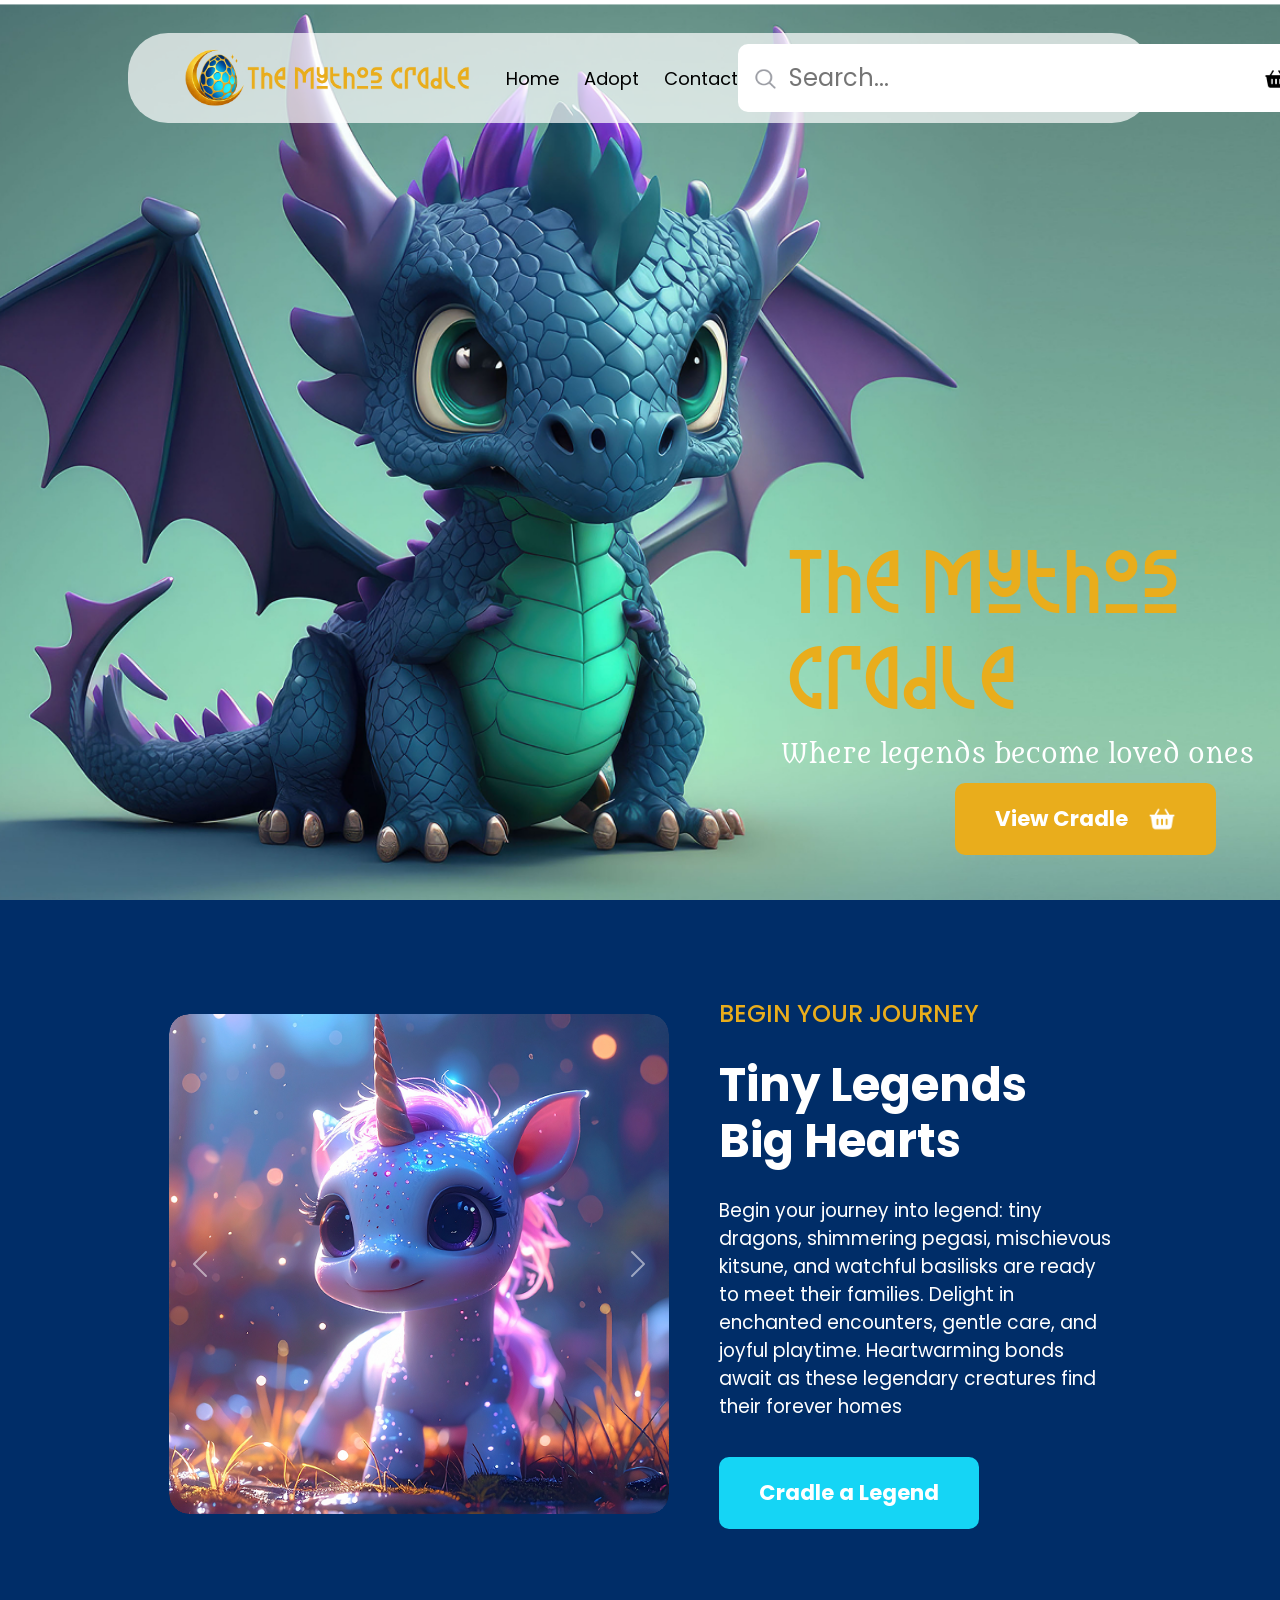
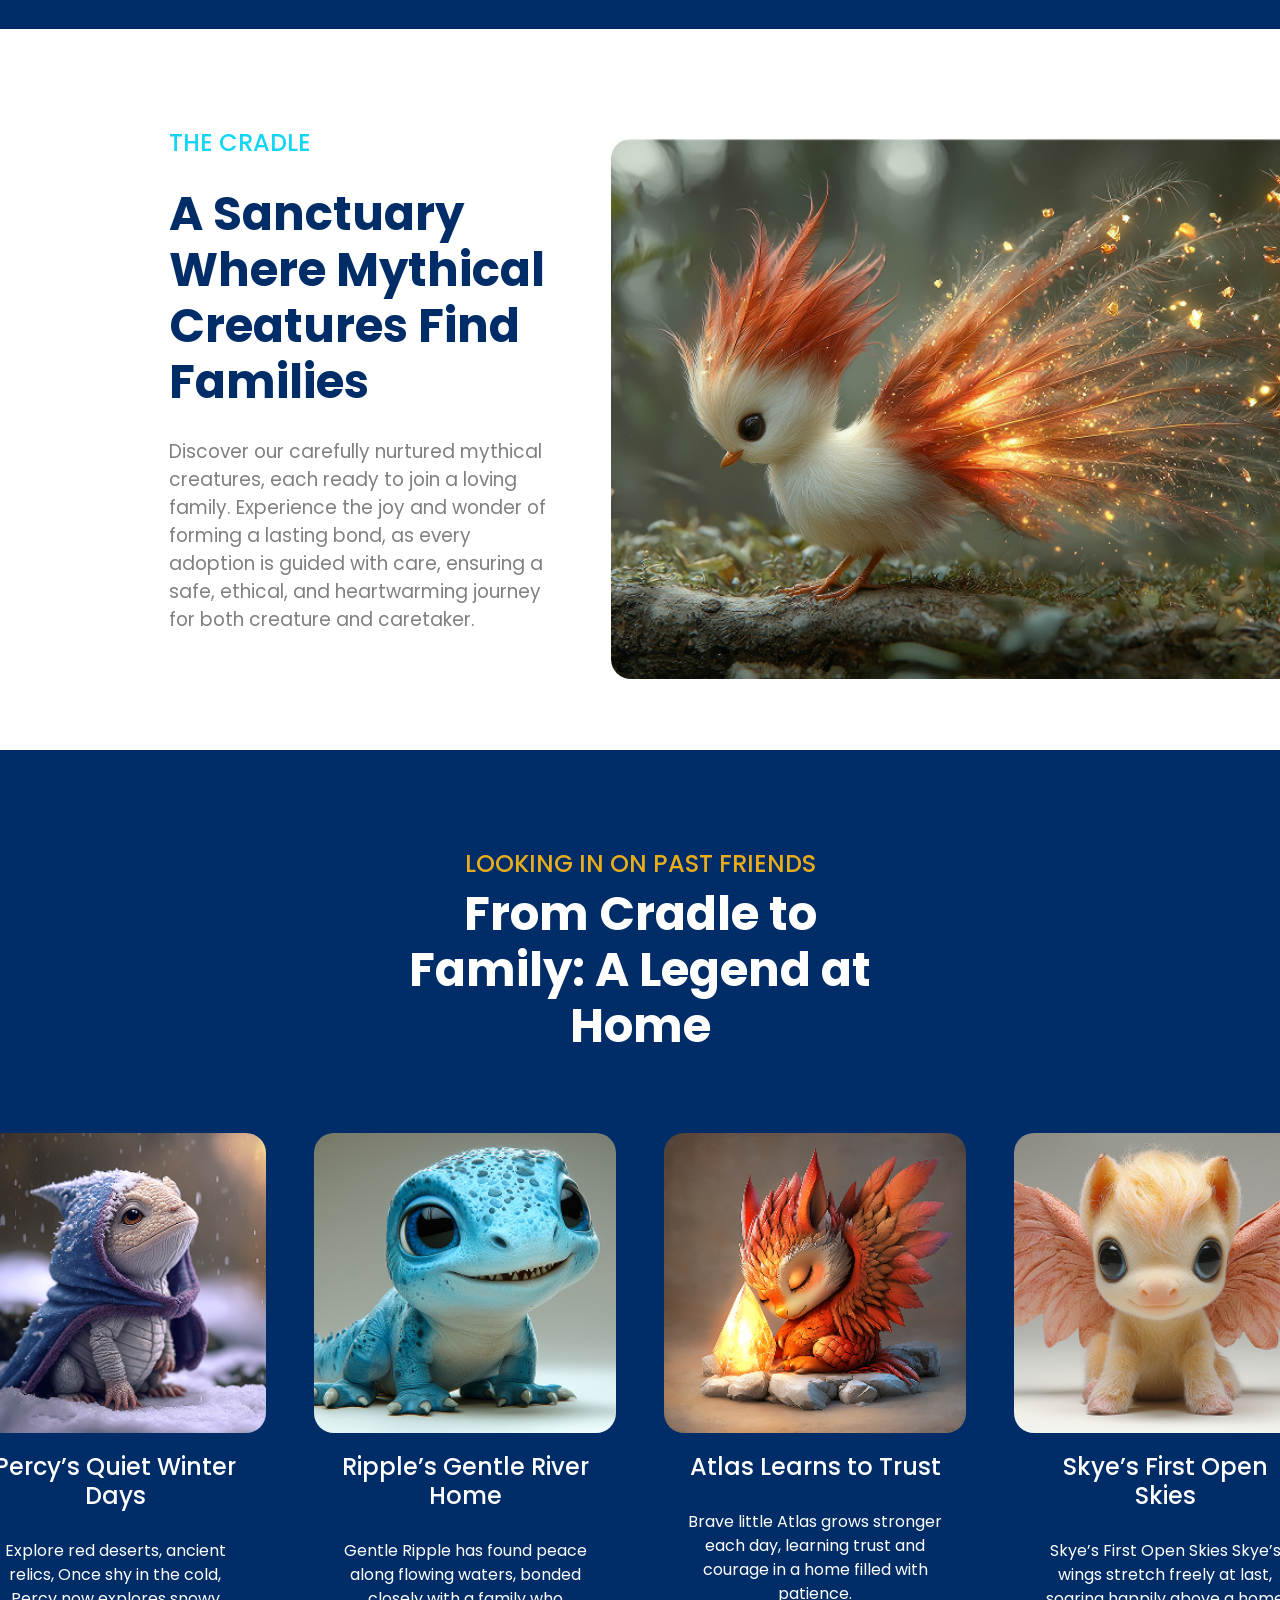
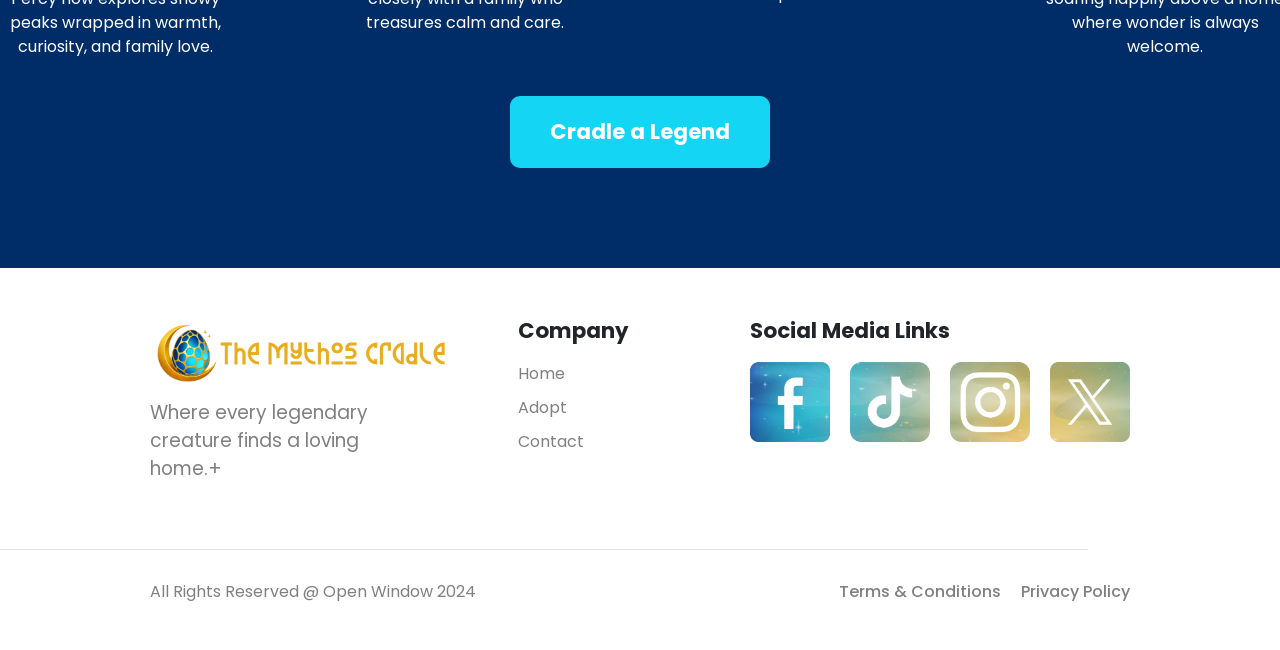
<file: index.html>
<!DOCTYPE html>
<html lang="en">
    <head>
        <meta charset="UTF-8">
        <meta name="viewport" content="width=device-width, initial-scale=1.0">
        <meta http-equiv="X-UA-Compatible" content="ie=edge">
        <meta name="keywords" content="HTML, CSS, JavaScript">
        <meta name="author" content="Kiara Addinall 262078">

        <link rel="preconnect" href="https://fonts.googleapis.com">
        <link rel="preconnect" href="https://fonts.gstatic.com" crossorigin>
        <link href="https://fonts.googleapis.com/css2?family=Bebas+Neue&family=Metamorphous&family=Poppins:ital,wght@0,100;0,200;0,300;0,400;0,500;0,600;0,700;0,800;0,900;1,100;1,200;1,300;1,400;1,500;1,600;1,700;1,800;1,900&display=swap" rel="stylesheet">

        <link href="https://cdn.jsdelivr.net/npm/bootstrap@5.3.8/dist/css/bootstrap.min.css" rel="stylesheet" integrity="sha384-sRIl4kxILFvY47J16cr9ZwB07vP4J8+LH7qKQnuqkuIAvNWLzeN8tE5YBujZqJLB" crossorigin="anonymous">

        <link rel="stylesheet" href="./css/main.css">

        <title>Mythos Cradle</title>

    </head>

    <body>

    <nav class="navbar">
        <div class="navContainer">
            
            <a href="index.html"><img src="/assets/Images/logo.png" alt="Mythos Cradle Logo " class="navLogo"></a>

            <ul class="navLinks">
                <li class="navItem">
                    <a class="nav-link active" aria-current="page" href="index.html">Home</a>
                </li>
                <li class="navItem">
                    <a class="nav-link" href="/pages/adopt.html">Adopt</a>
                </li>
                <li class="navItem">
                    <a class="nav-link" href="/pages/contact.html">Contact</a>
                 </li>
            </ul>

            <div class="searchBox">
                <div class="searchBar">
                <img src="../assets/Images/searchIcon.png" alt="" class="icon" id="searchIcon">
                <input class="searchInput" type="text" placeholder="Search..." id="searchInput">
                <a href="./pages/adopt.html"><img src="../assets/Images/basketIcon.png" alt="" class="icon" id="basketIcon"></a>
                </div>
                <div id="dropDown">
                    <a href="#Azuron">Blue Dragon - Azuron</a>
                    <a href="#Yuki">Kitsune - Yuki</a>
                    <a href="#Aurelia">Griffon - Aurelia</a>
                    <a href="#Lumina">Water Wisp - Lumina</a>
                    <a href="#Starwind">Pegasus - Starwind</a>
                    <a href="#Briar">Forest Spirit - Briar</a>
                </div>
            </div>

        </div>
    </nav>

    <section class="hero">
        <img src="./assets/Images/homeHeader.png" alt="" class="heroImage">

        <div class="heroText">
            <h1 class="heroHeading">
                The Mythos<br>
                Cradle
            </h1>
            <h3 class="heroSubHeading">Where legends become loved ones</h3>
        </div>
    </section>

    <section class="aboutSection">

        <div class="aboutImageContainer">
            <div id="carouselExampleFade" class="carousel slide carousel-fade">
        <div class="carousel-inner">
            <div class="carousel-item active">
            <img src="./assets/Images/imageSlider1.png" class="d-block w-100 aboutImage" alt="...">
            </div>
            <div class="carousel-item">
            <img src="./assets/Images/homeImg1.png" class="d-block w-100 aboutImage" alt="...">
            </div>
        </div>
        <button class="carousel-control-prev carousel-btn" type="button" data-bs-target="#carouselExampleFade" data-bs-slide="prev">
            <span class="carousel-control-prev-icon" aria-hidden="true"></span>
            <span class="visually-hidden">Previous</span>
        </button>
        <button class="carousel-control-next carousel-btn" type="button" data-bs-target="#carouselExampleFade" data-bs-slide="next">
            <span class="carousel-control-next-icon" aria-hidden="true"></span>
            <span class="visually-hidden">Next</span>
        </button>
        </div>
    </div>
    <div class="aboutContent">
        <h3 class="aboutTag">BEGIN YOUR JOURNEY</h3>
        <h1 class="aboutHeading">Tiny Legends Big Hearts</h1>
        <p class="aboutText">Begin your journey into legend: tiny dragons, shimmering pegasi, mischievous kitsune, and watchful basilisks are ready to meet their families. Delight in enchanted encounters, gentle care, and joyful playtime. Heartwarming bonds await as these legendary creatures find their forever homes</p>
        <a href="./pages/adopt.html"><button>Cradle a Legend</button></a>
    </div>
    </section>

    <section class="aboutSection secondary">

    <div class="aboutContent">
        <h3 class="aboutTag secondary">THE CRADLE</h3>
        <h1 class="aboutHeading secondary">A Sanctuary Where Mythical Creatures Find Families</h1>
        <p class="aboutText secondary">Discover our carefully nurtured mythical creatures, each ready to join a loving family. Experience the joy and wonder of forming a lasting bond, as every adoption is guided with care, ensuring a safe, ethical, and heartwarming journey for both creature and caretaker.</p>
    </div>

    <div class="aboutImageContainer">
        <img src="./assets/Images/homeImg1.png" alt="" class="aboutImage secondary">
    </div>
    </section>

    <section class="success">
        <div class="successHeadings">
        <h3>LOOKING IN ON PAST FRIENDS</h3>
        <h1>From Cradle to Family: A Legend at Home</h1>
        </div>
        <div class="cards">
            <div class="card">
                <img src="./assets/Images/successImg1.png" alt="">
                <h2>Percy’s Quiet Winter Days</h2>
                <p>Explore red deserts, ancient relics, Once shy in the cold, Percy now explores snowy peaks wrapped in warmth, curiosity, and family love.</p>
            </div>
            <div class="card">
                <img src="./assets/Images/successImg2.png" alt="">
                <h2>Ripple’s Gentle River Home</h2>
                <p>Gentle Ripple has found peace along flowing waters, bonded closely with a family who treasures calm and care.</p>
            </div>
            <div class="card">
                <img src="./assets/Images/successImg3.png" alt="">
                <h2>Atlas Learns to Trust</h2>
                <p>Brave little Atlas grows stronger each day, learning trust and courage in a home filled with patience.</p>
            </div>
            <div class="card">
                <img src="./assets/Images/successImg4.png" alt="">
                <h2>Skye’s First Open Skies</h2>
                <p>Skye’s First Open Skies Skye’s wings stretch freely at last, soaring happily above a home where wonder is always welcome.</p>
            </div>
        </div>

        <a href="./pages/adopt.html"><button>Cradle a Legend</button></a>
    </section>

     <div class="notificationContainer">
        <div class="notification"></div>
    </div>

    <div class="cradleContainer">
        <div class="cartHeading">
            <img src="../assets/Images/basketIcon.png" alt="">
            <h1>Cradle</h1>
        </div>

        <div class="thank">
            <div>Thank you for your Purchase!❤️</div>
            <img src="../assets/Images/successImg2.png" alt="">
        </div>
        
        <div class="cartTable">
            <div class="cartTableHeadings">
                <p>Creature</p>
                <p>Quantity</p>
                <p>Type</p>
                <p>Name</p>
                <p>Price</p>
                <p>Total</p>
                <p>Controls</p>
            </div>
            <div class="cartTableListContainer">
                <!-- <div class="cartTableItem" id="creatureId">
                    <div><img class="creatureImage" src="../assets/Images/adopt5.png" alt=""></div>
                    <div class="creatureQuantity">1</div>
                    <div class="creatureType">Test</div>
                    <div class="creatureName">Test</div>
                    <div class="creaturePrice">R2000</div>
                    <div class="creatureTotal">R2000</div>
                    <div class="cartTableControls">
                        <button class="minusItem" onclick="controls(event)">-</button>
                        <button class="plusItem" onclick="controls(event)">+</button>
                        <button class="removeItem" onclick="controls(event)">X</button>
                    </div>
                </div> -->

                <div class="empty">Cradle Empty...</div>

                <div class="bottomContainer">
                    <div class="totalContainer">
                        <div>Total</div>
                        <div class="total">R 0</div>
                    </div>
                    <div class="clearContainer">
                        <button class="clear" onclick="clearCart()">Clear All</button>
                    </div>
                </div>
                
            </div>
            
        </div>

        <div class="finishBox">

            <button class="leaveCradle" onclick="toggleCradle()">Continue Searching<img src="../assets/Images/basketWhiteIcon.png" alt="" class="icon"></button>

            <div>
                <button class="finish" id="finishAdoptionBtn" onclick="
                    toggleFinishScreen()">Finish Adoption</button>

                <a href="../index.html" id="returnBtn"><button class="finish" onclick="toggleFinishScreen()">Return to Home Page</button></a>
            </div>
        </div>

    </div>

    <button class="viewCradle" onclick="toggleCradle()"><div>View Cradle</div><img src="../assets/Images/basketWhiteIcon.png" alt="" class="icon"></button>

    <footer>
        <div class="footerContainer">
            <div class="footer-col-1">
                <img src="./assets/Images/logo.png" alt="">
                <p>Where every legendary creature finds a loving home.+</p>
            </div>
            <div class="footer-col-2">
                <h3>Company</h3>
                <a href="index.html">Home</a>
                <a href="/pages/adopt.html">Adopt</a>
                <a href="/pages/contact.html">Contact</a>
            </div>
            <div class="footer-col-3">
                <h3>Social Media Links</h3>
                <div class="smIcons">
                    <a href="https://www.facebook.com/theopenwindow/" target="_blank"><img src="./assets/Images/sm1.png" alt=""></a>
                    <a href="https://www.tiktok.com/@open_window_" target="_blank"><img src="./assets/Images/sm2.png" alt=""></a>
                    <a href="https://www.instagram.com/openwindowinstitute/" target="_blank"><img src="./assets/Images/sm3.png" alt=""></a>
                    <a href="https://x.com/open_window_" target="_blank"><img src="./assets/Images/sm4.png" alt=""></a>
                </div>
            </div>
        </div>

        <div class="footerLine"></div>

        <div class="footerBottom">
            <div class="footerBottomL">
                <p>All Rights Reserved @ Open Window 2024</p>
            </div>
            <div class="footerBottomR">
                <p>Terms & Conditions</p>
                <p>Privacy Policy</p>
            </div>
        </div>
    </footer>
        <script src="./js/scripts.js"></script>
        <script src="https://cdn.jsdelivr.net/npm/bootstrap@5.3.8/dist/js/bootstrap.bundle.min.js" integrity="sha384-FKyoEForCGlyvwx9Hj09JcYn3nv7wiPVlz7YYwJrWVcXK/BmnVDxM+D2scQbITxI" crossorigin="anonymous"></script>
    </body>
</html>
</file>
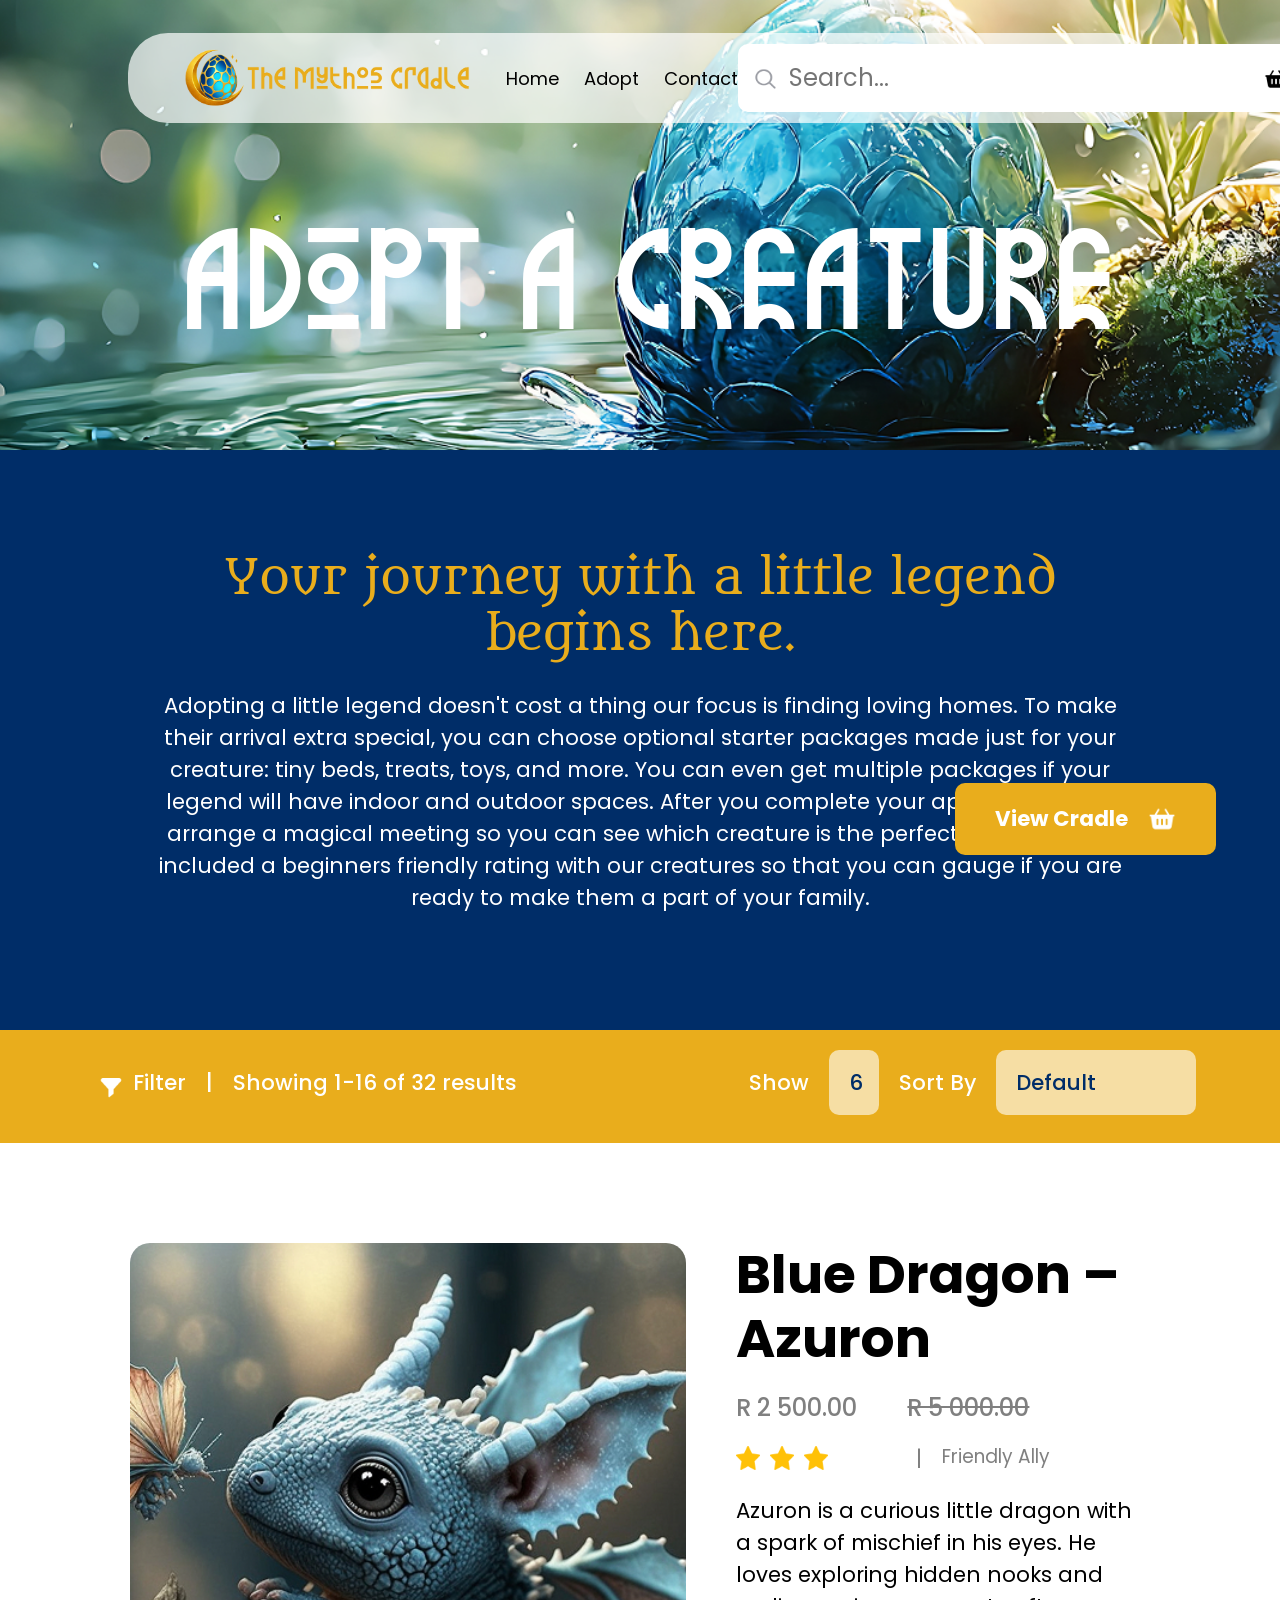
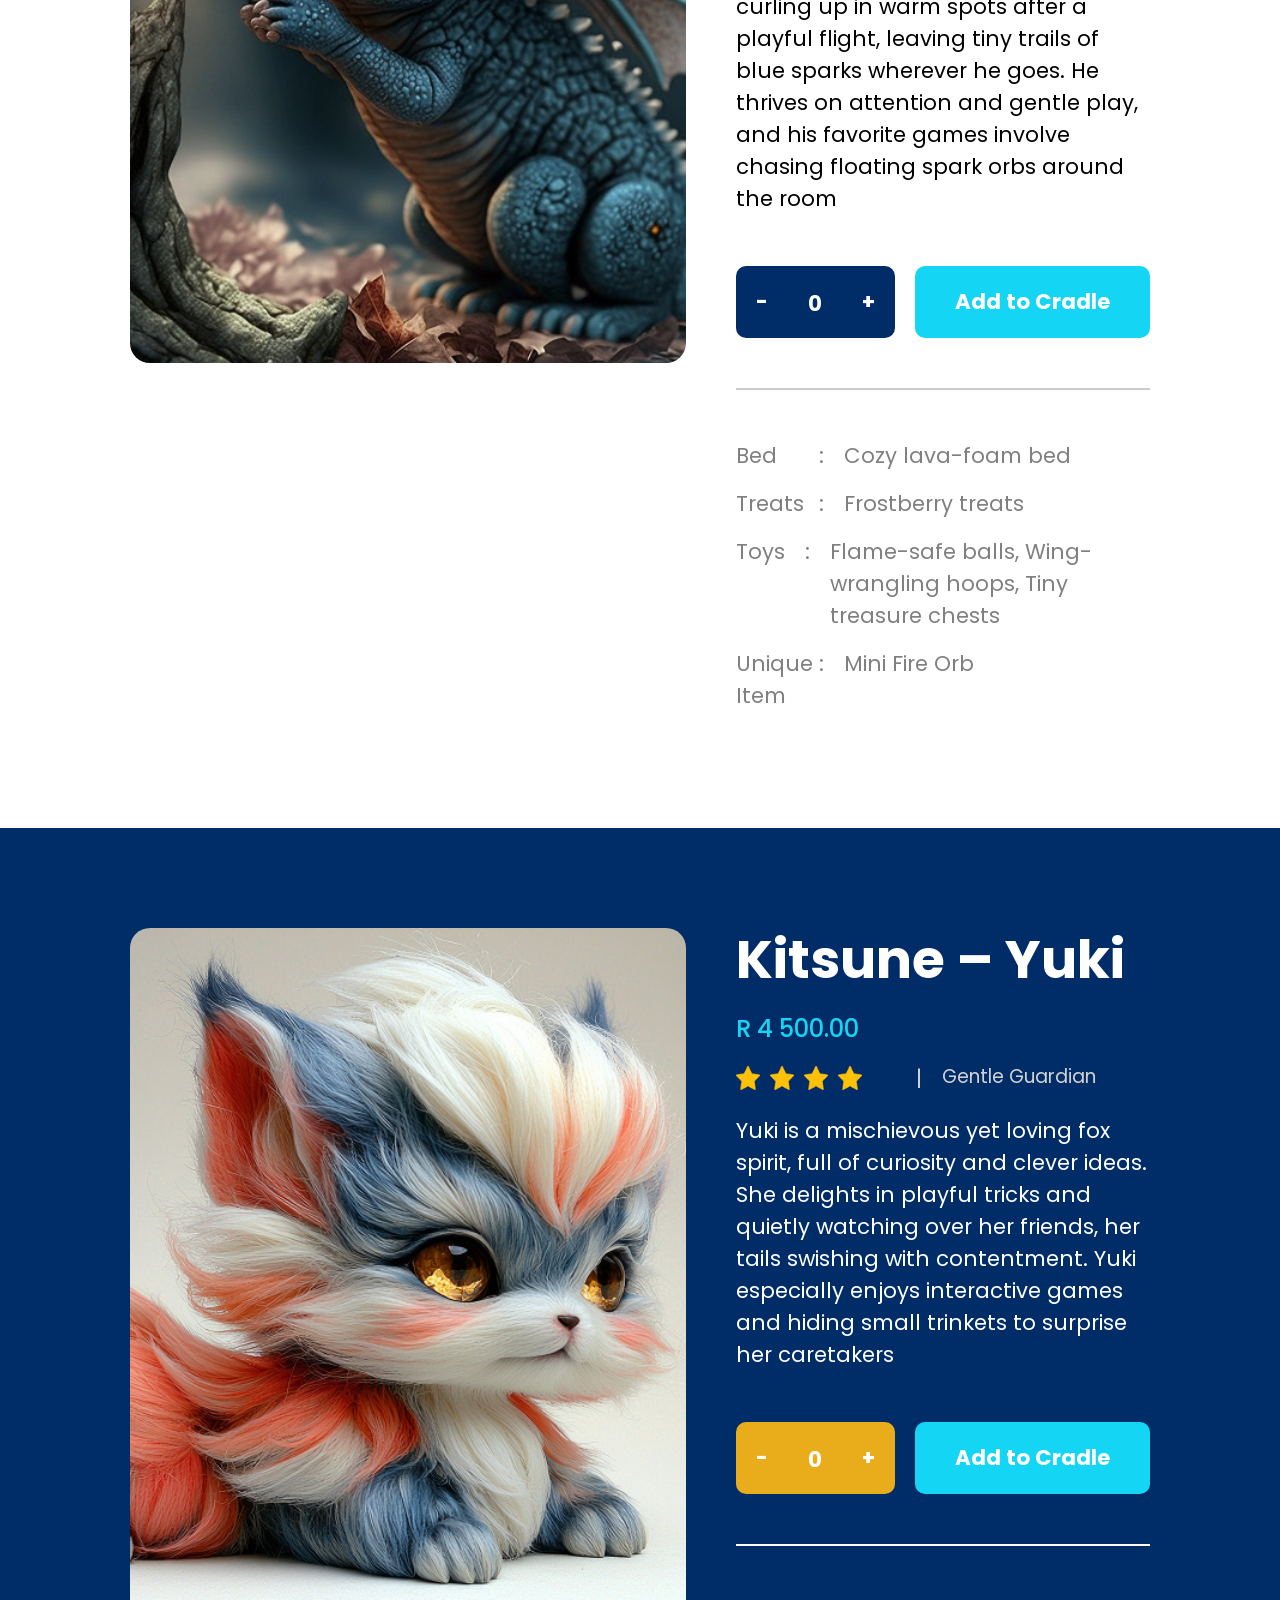
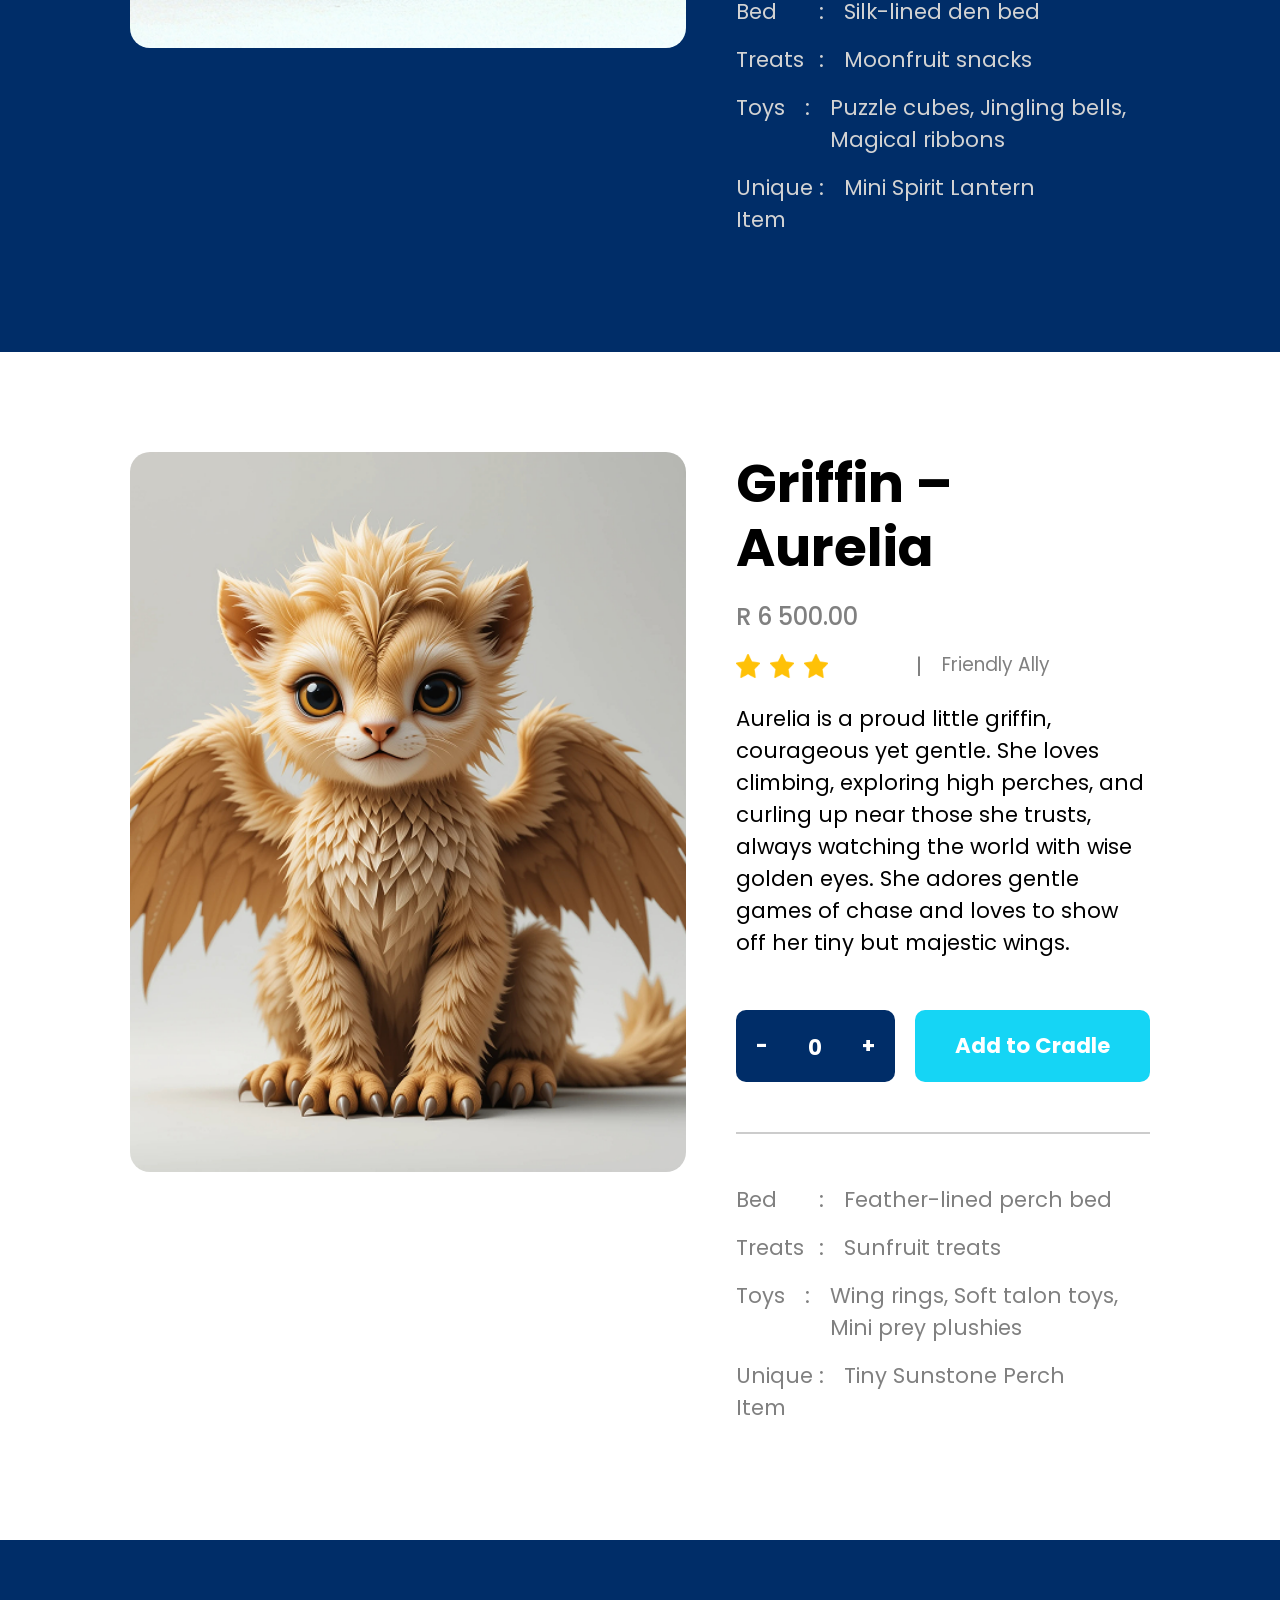
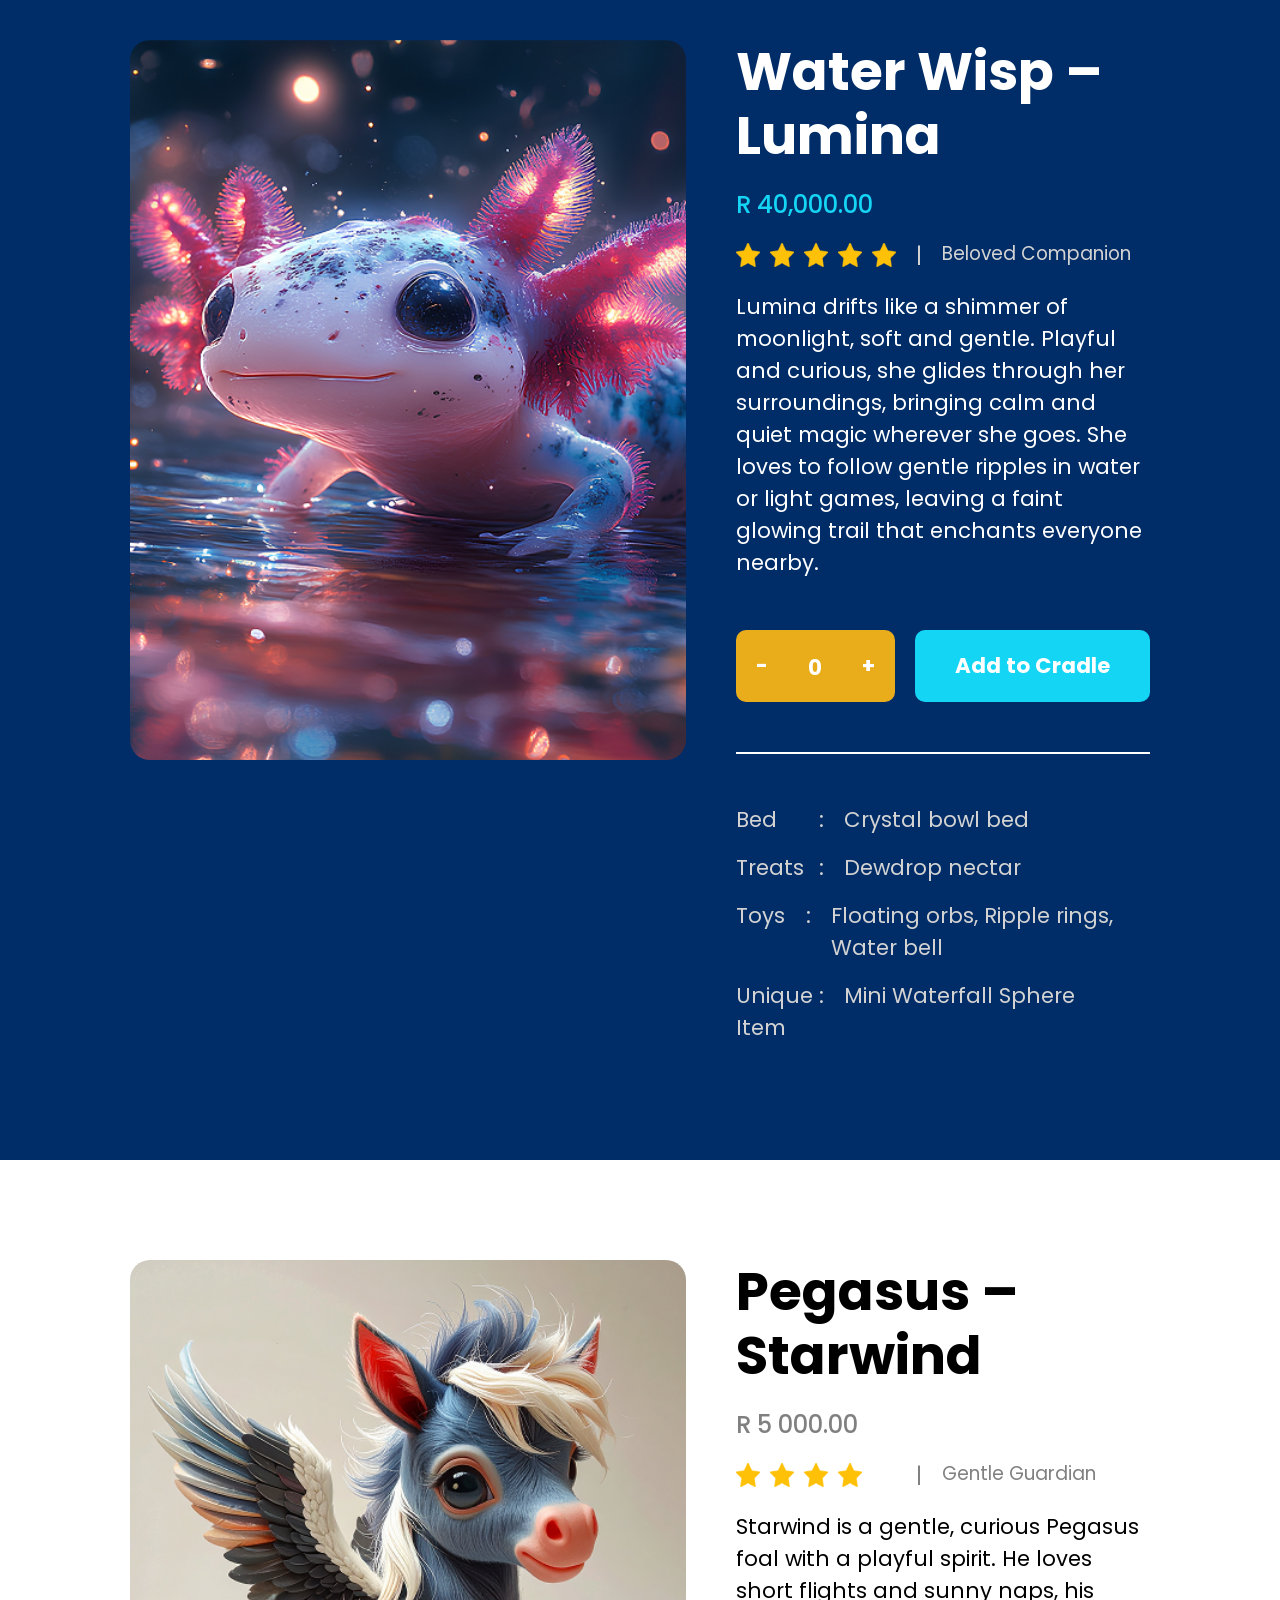
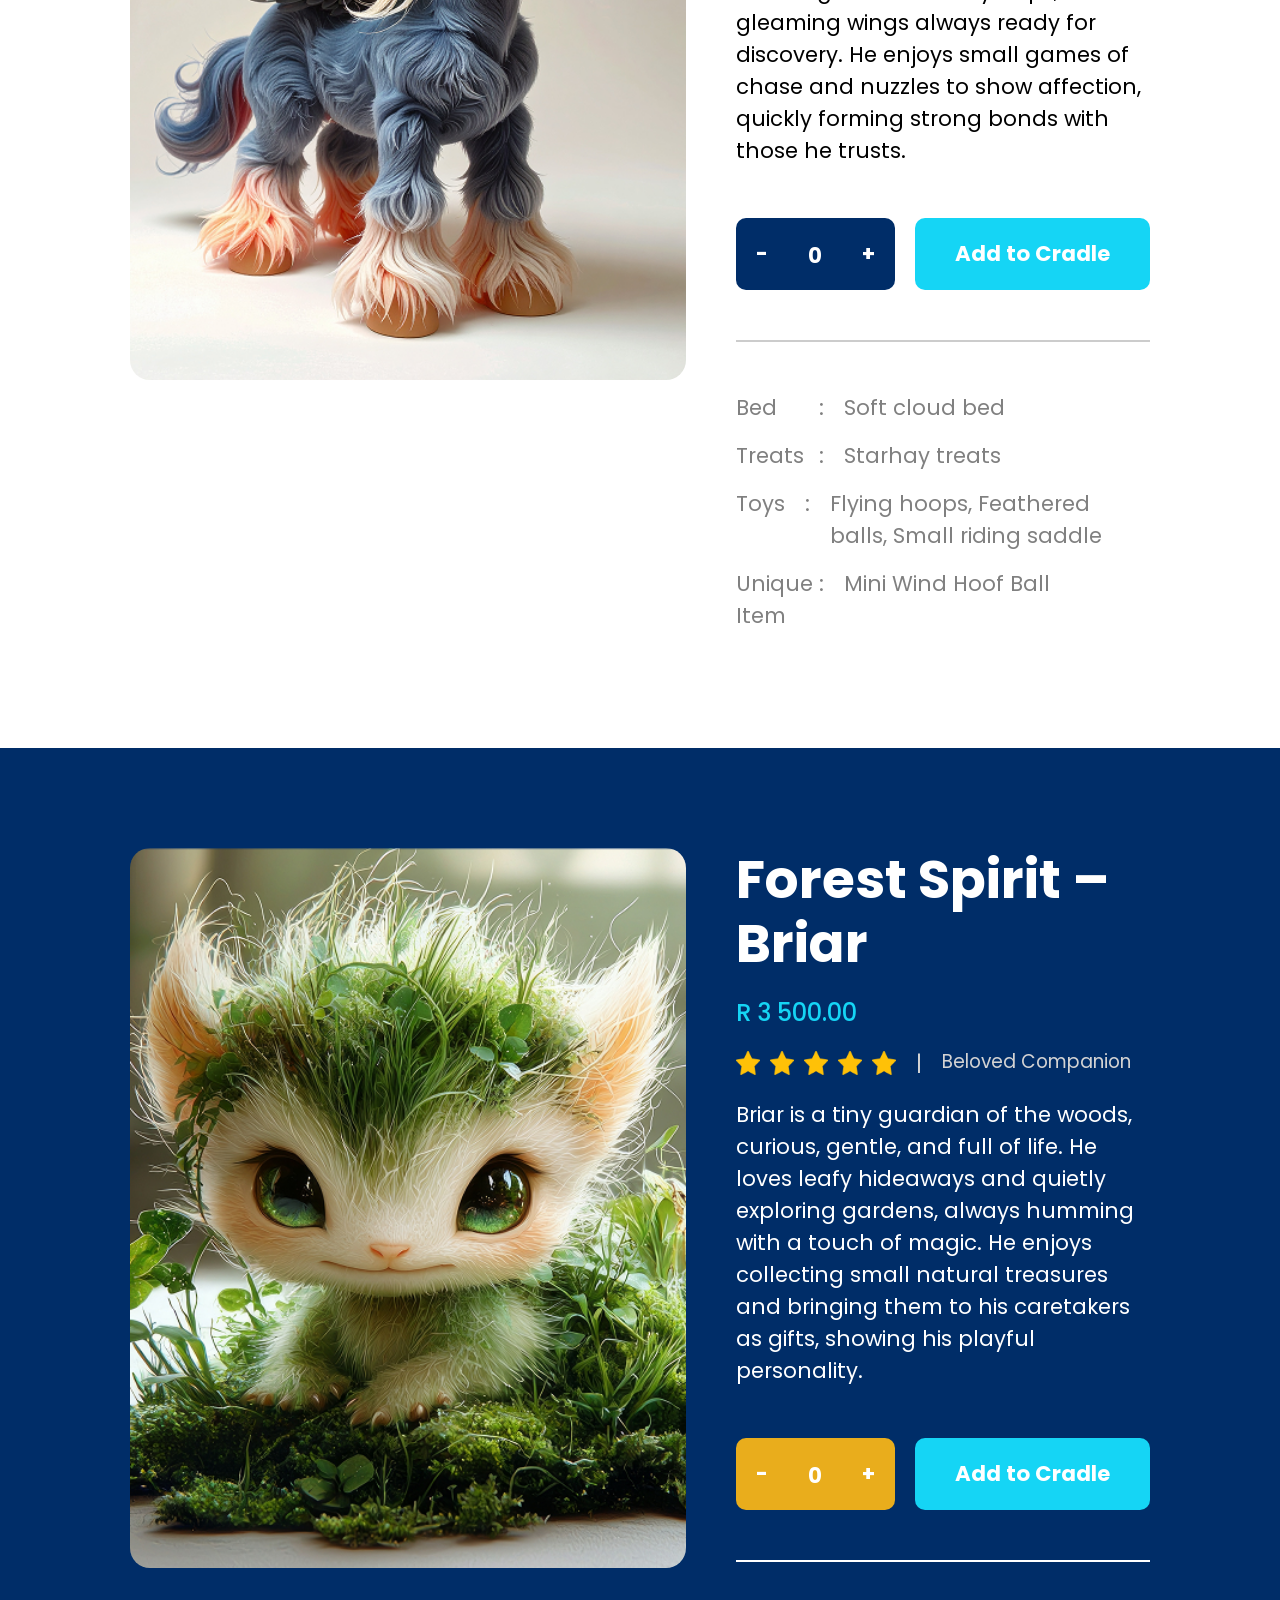
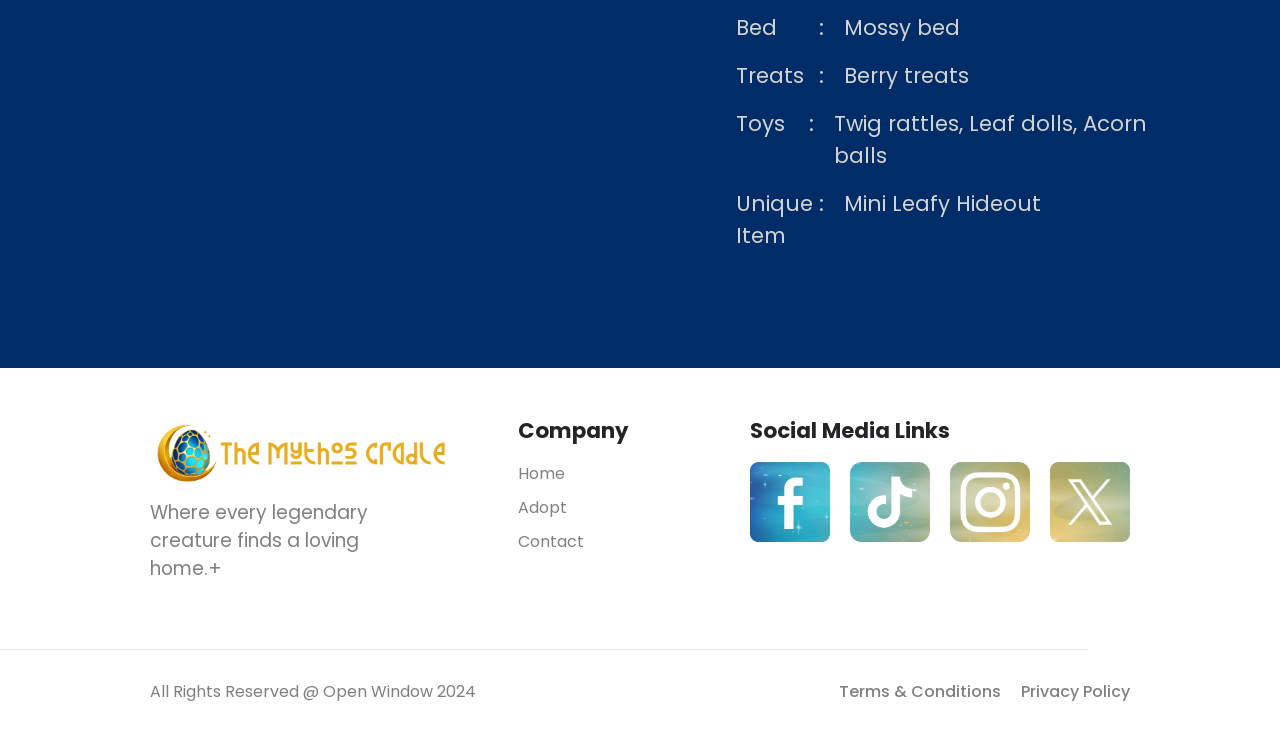
<file: pages/adopt.html>
<!DOCTYPE html>
<html lang="en">
    <head>
        <meta charset="UTF-8">
        <meta name="viewport" content="width=device-width, initial-scale=1.0">
        <meta http-equiv="X-UA-Compatible" content="ie=edge">
        <meta name="keywords" content="HTML, CSS, JavaScript">
        <meta name="author" content="Kiara Addinall 262078">

        <link rel="preconnect" href="https://fonts.googleapis.com">
        <link rel="preconnect" href="https://fonts.gstatic.com" crossorigin>
        <link href="https://fonts.googleapis.com/css2?family=Bebas+Neue&family=Metamorphous&family=Poppins:ital,wght@0,100;0,200;0,300;0,400;0,500;0,600;0,700;0,800;0,900;1,100;1,200;1,300;1,400;1,500;1,600;1,700;1,800;1,900&display=swap" rel="stylesheet">

        <link href="https://cdn.jsdelivr.net/npm/bootstrap@5.3.8/dist/css/bootstrap.min.css" rel="stylesheet" integrity="sha384-sRIl4kxILFvY47J16cr9ZwB07vP4J8+LH7qKQnuqkuIAvNWLzeN8tE5YBujZqJLB" crossorigin="anonymous">

        <link rel="stylesheet" href="../css/main.css">

        <title>Mythos Cradle</title>

    </head>
    <body>

        <nav class="navbar">
        <div class="navContainer">
            
            <a href="../index.html"><img src="../assets/Images/logo.png" alt="Mythos Cradle Logo " class="navLogo"></a>

            <ul class="navLinks">
                <li class="navItem">
                    <a class="nav-link active" aria-current="page" href="../index.html">Home</a>
                </li>
                <li class="navItem">
                    <a class="nav-link" href="adopt.html">Adopt</a>
                </li>
                <li class="navItem">
                    <a class="nav-link" href="contact.html">Contact</a>
                 </li>
            </ul>
            <div class="searchBox">
                <div class="searchBar">
                <img src="../assets/Images/searchIcon.png" alt="" class="icon" id="searchIcon">
                <input class="searchInput" type="text" placeholder="Search..." id="searchInput">
                <a href="../pages/adopt.html"><img src="../assets/Images/basketIcon.png" alt="" class="icon" id="basketIcon"></a>
                </div>
                <div id="dropDown">
                    <a href="#Azuron">Blue Dragon - Azuron</a>
                    <a href="#Yuki">Kitsune - Yuki</a>
                    <a href="#Aurelia">Griffon - Aurelia</a>
                    <a href="#Lumina">Water Wisp - Lumina</a>
                    <a href="#Starwind">Pegasus - Starwind</a>
                    <a href="#Briar">Forest Spirit - Briar</a>
                </div>
            </div>
            

        </div>
    </nav>

    <div class="adoptpageContainer">
        <section class="header">
            <img src="../assets/Images/adoptHeader.png" alt="">
            <h1>ADOPT A CREATURE</h1>
        </section>

    <section class="adoptDescription">
        <h1>Your journey with a little legend begins here.</h1>
        <p>Adopting a little legend doesn't cost a thing our focus is finding loving homes. To make their arrival extra special, you can choose optional starter packages made just for your creature: tiny beds, treats, toys, and more. You can even get multiple packages if your legend will have indoor and outdoor spaces. After you complete your application, we ll arrange a magical meeting so you can see which creature is the perfect fit. We ve also included a beginners friendly rating with our creatures so that you can gauge if you are ready to make them a part of your family.</p>
    </section>

    <section class="filterContainer">
        <div class="filterGroup">
            <div class="filterItem">
                <img src="../assets/Images/filterIcon.png" alt="" class="icon">
                <h2>Filter</h2>
            </div>
            <div class="filterItem">
                <h2>|</h2>
            </div>
            <div class="filterItem">
                <h2>Showing 1-16 of 32 results</h2>
            </div>
        </div>

        <div class="filterGroup">
            <div class="filterItem">
                <h2>Show</h2>
            </div>
            <div class="filterItem">
                <h2 class="filterOption filterNumber">6</h2>
            </div>
            <div class="filterItem">
                <h2>Sort By</h2>
            </div>
            <div class="filterItem">
                <h2 class="filterOption filterType">Default</h2>
            </div>
        </div>

    </section>

    <section class="adoptSection" id="Azuron">
        <div class="adoptImageContainer">
            <img src="../assets/Images/adopt1.png" alt="">
        </div>
        <div class="adoptContentContainer">
            <div class="adoptContent">
                <h1>Blue Dragon – Azuron</h1>

                <div class="adoptPrice">
                    <h2>R 2 500.00</h2>
                    <h2 class="discount">R 5 000.00</h2>
                </div>
                
                <div class="adoptRatingAndTag">
                    <div class="adoptRating">
                        <img src="../assets/Images/starIcon.png" alt="">
                        <img src="../assets/Images/starIcon.png" alt="">
                        <img src="../assets/Images/starIcon.png" alt="">
                    </div>
                    <h2>|</h2>
                    <div class="adoptTag">
                        <h3>Friendly Ally</h3>
                    </div>

                </div>
                <p>Azuron is a curious little dragon with a spark of mischief in his eyes. He loves exploring hidden nooks and curling up in warm spots after a playful flight, leaving tiny trails of blue sparks wherever he goes. He thrives on attention and gentle play, and his favorite games involve chasing floating spark orbs around the room</p>

                <div id="0" class="adoptButtons">
                    <div class="adoptQuantity">
                        <button class="adoptQuantityLeft" onclick="minus(event)">-</button>
                        <p class="quantity">0</p>
                        <button class="adoptQuantityRight" onclick="plus(event)">+</button>
                    </div>
                    <button onclick="addToCart(event)">Add to Cradle</button>
                </div>
                
            </div>

            <div class="adoptLine"></div>

            <div class="adoptInfo">
                <div class="adoptInfoGroup">
                    <div class="adoptInfoLabel">
                        <p>Bed</p>
                    </div>
                    <div>
                        <p>:</p>
                    </div>
                    <div>
                        <p>Cozy lava-foam bed</p>
                    </div>
                </div>
                <div class="adoptInfoGroup">
                    <div class="adoptInfoLabel">
                        <p>Treats</p>
                    </div>
                    <div>
                        <p>:</p>
                    </div>
                    <div>
                        <p>Frostberry treats</p>
                    </div>
                </div>
                <div class="adoptInfoGroup">
                    <div class="adoptInfoLabel">
                        <p>Toys</p>
                    </div>
                    <div>
                        <p>:</p>
                    </div>
                    <div>
                        <p>Flame-safe balls, Wing-wrangling hoops, Tiny treasure chests</p>
                    </div>
                </div>
                <div class="adoptInfoGroup">
                    <div class="adoptInfoLabel">
                        <p>Unique Item</p>
                    </div>
                    <div>
                        <p>:</p>
                    </div>
                    <div>
                        <p>Mini Fire Orb</p>
                    </div>
                </div>
            </div>
        </div>
    </section>

    <section class="adoptSection secondary" id="Yuki">
        <div class="adoptImageContainer">
            <img src="../assets/Images/adopt2.png" alt="">
        </div>
        <div class="adoptContentContainer">
            <div class="adoptContent">
                <h1>Kitsune – Yuki</h1>

                <div class="adoptPrice secondary">
                    <h2>R 4 500.00</h2>
                </div>
                
                <div class="adoptRatingAndTag secondary">
                    <div class="adoptRating secondary">
                        <img src="../assets/Images/starIcon.png" alt="">
                        <img src="../assets/Images/starIcon.png" alt="">
                        <img src="../assets/Images/starIcon.png" alt="">
                        <img src="../assets/Images/starIcon.png" alt="">
                    </div>
                    <h2>|</h2>
                    <div class="adoptTag secondary">
                        <h3>Gentle Guardian</h3>
                    </div>

                </div>
                <p>Yuki is a mischievous yet loving fox spirit, full of curiosity and clever ideas. She delights in playful tricks and quietly watching over her friends, her tails swishing with contentment. Yuki especially enjoys interactive games and hiding small trinkets to surprise her caretakers</p>

                <div id="1" class="adoptButtons">
                    <div class="adoptQuantity secondary">
                        <button class="adoptQuantityLeft secondary" onclick="minus(event)">-</button>
                        <p class="quantity">0</p>
                        <button class="adoptQuantityRight secondary" onclick="plus(event)">+</button>
                    </div>
                    <button onclick="addToCart(event)">Add to Cradle</button>
                </div>
                
            </div>

            <div class="adoptLine secondary"></div>

            <div class="adoptInfo secondary">
                <div class="adoptInfoGroup">
                    <div class="adoptInfoLabel">
                        <p>Bed</p>
                    </div>
                    <div>
                        <p>:</p>
                    </div>
                    <div>
                        <p>Silk-lined den bed</p>
                    </div>
                </div>
                <div class="adoptInfoGroup">
                    <div class="adoptInfoLabel">
                        <p>Treats</p>
                    </div>
                    <div>
                        <p>:</p>
                    </div>
                    <div>
                        <p>Moonfruit snacks</p>
                    </div>
                </div>
                <div class="adoptInfoGroup">
                    <div class="adoptInfoLabel">
                        <p>Toys</p>
                    </div>
                    <div>
                        <p>:</p>
                    </div>
                    <div>
                        <p>Puzzle cubes, Jingling bells, Magical ribbons</p>
                    </div>
                </div>
                <div class="adoptInfoGroup">
                    <div class="adoptInfoLabel">
                        <p>Unique Item</p>
                    </div>
                    <div>
                        <p>:</p>
                    </div>
                    <div>
                        <p>Mini Spirit Lantern</p>
                    </div>
                </div>
            </div>
        </div>
    </section>

    <section class="adoptSection" id="Aurelia">
        <div class="adoptImageContainer">
            <img src="../assets/Images/adopt3.png" alt="">
        </div>
        <div class="adoptContentContainer">
            <div class="adoptContent">
                <h1>Griffin – Aurelia</h1>

                <div class="adoptPrice">
                    <h2>R 6 500.00</h2>
                </div>
                
                <div class="adoptRatingAndTag">
                    <div class="adoptRating">
                        <img src="../assets/Images/starIcon.png" alt="">
                        <img src="../assets/Images/starIcon.png" alt="">
                        <img src="../assets/Images/starIcon.png" alt="">
                    </div>
                    <h2>|</h2>
                    <div class="adoptTag">
                        <h3>Friendly Ally</h3>
                    </div>

                </div>
                <p>Aurelia is a proud little griffin, courageous yet gentle. She loves climbing, exploring high perches, and curling up near those she trusts, always watching the world with wise golden eyes. She adores gentle games of chase and loves to show off her tiny but majestic wings.</p>

                <div id="2" class="adoptButtons">
                    <div class="adoptQuantity">
                        <button class="adoptQuantityLeft" onclick="minus(event)">-</button>
                        <p class="quantity">0</p>
                        <button class="adoptQuantityRight" onclick="plus(event)">+</button>
                    </div>
                    <button onclick="addToCart(event)">Add to Cradle</button>
                </div>
                
            </div>

            <div class="adoptLine"></div>

            <div class="adoptInfo">
                <div class="adoptInfoGroup">
                    <div class="adoptInfoLabel">
                        <p>Bed</p>
                    </div>
                    <div>
                        <p>:</p>
                    </div>
                    <div>
                        <p>Feather-lined perch bed</p>
                    </div>
                </div>
                <div class="adoptInfoGroup">
                    <div class="adoptInfoLabel">
                        <p>Treats</p>
                    </div>
                    <div>
                        <p>:</p>
                    </div>
                    <div>
                        <p>Sunfruit treats</p>
                    </div>
                </div>
                <div class="adoptInfoGroup">
                    <div class="adoptInfoLabel">
                        <p>Toys</p>
                    </div>
                    <div>
                        <p>:</p>
                    </div>
                    <div>
                        <p>Wing rings, Soft talon toys, Mini prey plushies</p>
                    </div>
                </div>
                <div class="adoptInfoGroup">
                    <div class="adoptInfoLabel">
                        <p>Unique Item</p>
                    </div>
                    <div>
                        <p>:</p>
                    </div>
                    <div>
                        <p>Tiny Sunstone Perch</p>
                    </div>
                </div>
            </div>
        </div>
    </section>

    <section class="adoptSection secondary" id="Lumina">
        <div class="adoptImageContainer">
            <img src="../assets/Images/adopt4.png" alt="">
        </div>
        <div class="adoptContentContainer">
            <div class="adoptContent">
                <h1>Water Wisp – Lumina</h1>

                <div class="adoptPrice secondary">
                    <h2>R 40,000.00</h2>
                </div>
                
                <div class="adoptRatingAndTag secondary">
                    <div class="adoptRating secondary">
                        <img src="../assets/Images/starIcon.png" alt="">
                        <img src="../assets/Images/starIcon.png" alt="">
                        <img src="../assets/Images/starIcon.png" alt="">
                        <img src="../assets/Images/starIcon.png" alt="">
                        <img src="../assets/Images/starIcon.png" alt="">
                    </div>
                    <h2>|</h2>
                    <div class="adoptTag secondary">
                        <h3>Beloved Companion</h3>
                    </div>

                </div>
                <p>Lumina drifts like a shimmer of moonlight, soft and gentle. Playful and curious, she glides through her surroundings, bringing calm and quiet magic wherever she goes. She loves to follow gentle ripples in water or light games, leaving a faint glowing trail that enchants everyone nearby.</p>

                <div id="3" class="adoptButtons">
                    <div class="adoptQuantity secondary">
                        <button class="adoptQuantityLeft secondary" onclick="minus(event)">-</button>
                        <p class="quantity">0</p>
                        <button class="adoptQuantityRight secondary" onclick="plus(event)">+</button>
                    </div>
                    <button onclick="addToCart(event)">Add to Cradle</button>
                </div>
                
            </div>

            <div class="adoptLine secondary"></div>

            <div class="adoptInfo secondary">
                <div class="adoptInfoGroup">
                    <div class="adoptInfoLabel">
                        <p>Bed</p>
                    </div>
                    <div>
                        <p>:</p>
                    </div>
                    <div>
                        <p>Crystal bowl bed</p>
                    </div>
                </div>
                <div class="adoptInfoGroup">
                    <div class="adoptInfoLabel">
                        <p>Treats</p>
                    </div>
                    <div>
                        <p>:</p>
                    </div>
                    <div>
                        <p>Dewdrop nectar</p>
                    </div>
                </div>
                <div class="adoptInfoGroup">
                    <div class="adoptInfoLabel">
                        <p>Toys</p>
                    </div>
                    <div>
                        <p>:</p>
                    </div>
                    <div>
                        <p>Floating orbs, Ripple rings, Water bell</p>
                    </div>
                </div>
                <div class="adoptInfoGroup">
                    <div class="adoptInfoLabel">
                        <p>Unique Item</p>
                    </div>
                    <div>
                        <p>:</p>
                    </div>
                    <div>
                        <p>Mini Waterfall Sphere</p>
                    </div>
                </div>
            </div>
        </div>
    </section>

    <section class="adoptSection" id="Starwind">
        <div class="adoptImageContainer">
            <img src="../assets/Images/adopt5.png" alt="">
        </div>
        <div class="adoptContentContainer">
            <div class="adoptContent">
                <h1>Pegasus – Starwind</h1>

                <div class="adoptPrice">
                    <h2>R 5 000.00</h2>
                </div>
                
                <div class="adoptRatingAndTag">
                    <div class="adoptRating">
                        <img src="../assets/Images/starIcon.png" alt="">
                        <img src="../assets/Images/starIcon.png" alt="">
                        <img src="../assets/Images/starIcon.png" alt="">
                        <img src="../assets/Images/starIcon.png" alt="">
                    </div>
                    <h2>|</h2>
                    <div class="adoptTag">
                        <h3>Gentle Guardian</h3>
                    </div>

                </div>
                <p>Starwind is a gentle, curious Pegasus foal with a playful spirit. He loves short flights and sunny naps, his gleaming wings always ready for discovery. He enjoys small games of chase and nuzzles to show affection, quickly forming strong bonds with those he trusts.</p>

                <div id="4" class="adoptButtons">
                    <div class="adoptQuantity">
                        <button class="adoptQuantityLeft" onclick="minus(event)">-</button>
                        <p class="quantity">0</p>
                        <button class="adoptQuantityRight" onclick="plus(event)">+</button>
                    </div>
                    <button onclick="addToCart(event)">Add to Cradle</button>
                </div>
                
            </div>

            <div class="adoptLine"></div>

            <div class="adoptInfo">
                <div class="adoptInfoGroup">
                    <div class="adoptInfoLabel">
                        <p>Bed</p>
                    </div>
                    <div>
                        <p>:</p>
                    </div>
                    <div>
                        <p>Soft cloud bed</p>
                    </div>
                </div>
                <div class="adoptInfoGroup">
                    <div class="adoptInfoLabel">
                        <p>Treats</p>
                    </div>
                    <div>
                        <p>:</p>
                    </div>
                    <div>
                        <p>Starhay treats</p>
                    </div>
                </div>
                <div class="adoptInfoGroup">
                    <div class="adoptInfoLabel">
                        <p>Toys</p>
                    </div>
                    <div>
                        <p>:</p>
                    </div>
                    <div>
                        <p>Flying hoops, Feathered balls, Small riding saddle</p>
                    </div>
                </div>
                <div class="adoptInfoGroup">
                    <div class="adoptInfoLabel">
                        <p>Unique Item</p>
                    </div>
                    <div>
                        <p>:</p>
                    </div>
                    <div>
                        <p>Mini Wind Hoof Ball</p>
                    </div>
                </div>
            </div>
        </div>
    </section>

    <section class="adoptSection secondary" id="Briar">
        <div class="adoptImageContainer">
            <img src="../assets/Images/adopt6.png" alt="">
        </div>
        <div class="adoptContentContainer">
            <div class="adoptContent">
                <h1>Forest Spirit – Briar</h1>

                <div class="adoptPrice secondary">
                    <h2>R 3 500.00</h2>
                </div>
                
                <div class="adoptRatingAndTag secondary">
                    <div class="adoptRating secondary">
                        <img src="../assets/Images/starIcon.png" alt="">
                        <img src="../assets/Images/starIcon.png" alt="">
                        <img src="../assets/Images/starIcon.png" alt="">
                        <img src="../assets/Images/starIcon.png" alt="">
                        <img src="../assets/Images/starIcon.png" alt="">
                    </div>
                    <h2>|</h2>
                    <div class="adoptTag secondary">
                        <h3>Beloved Companion</h3>
                    </div>

                </div>
                <p>Briar is a tiny guardian of the woods, curious, gentle, and full of life. He loves leafy hideaways and quietly exploring gardens, always humming with a touch of magic. He enjoys collecting small natural treasures and bringing them to his caretakers as gifts, showing his playful personality.</p>

                <div id="5" class="adoptButtons">
                    <div class="adoptQuantity secondary">
                        <button class="adoptQuantityLeft secondary" onclick="minus(event)">-</button>
                        <p class="quantity">0</p>
                        <button class="adoptQuantityRight secondary" onclick="plus(event)">+</button>
                    </div>
                    <button onclick="addToCart(event)">Add to Cradle</button>
                </div>
                
            </div>

            <div class="adoptLine secondary"></div>

            <div class="adoptInfo secondary">
                <div class="adoptInfoGroup">
                    <div class="adoptInfoLabel">
                        <p>Bed</p>
                    </div>
                    <div>
                        <p>:</p>
                    </div>
                    <div>
                        <p>Mossy bed</p>
                    </div>
                </div>
                <div class="adoptInfoGroup">
                    <div class="adoptInfoLabel">
                        <p>Treats</p>
                    </div>
                    <div>
                        <p>:</p>
                    </div>
                    <div>
                        <p>Berry treats</p>
                    </div>
                </div>
                <div class="adoptInfoGroup">
                    <div class="adoptInfoLabel">
                        <p>Toys</p>
                    </div>
                    <div>
                        <p>:</p>
                    </div>
                    <div>
                        <p>Twig rattles, Leaf dolls, Acorn balls</p>
                    </div>
                </div>
                <div class="adoptInfoGroup">
                    <div class="adoptInfoLabel">
                        <p>Unique Item</p>
                    </div>
                    <div>
                        <p>:</p>
                    </div>
                    <div>
                        <p>Mini Leafy Hideout</p>
                    </div>
                </div>
            </div>
        </div>
    </section>

    <div class="notificationContainer">
        <div class="notification"></div>
    </div>

    <div class="cradleContainer">
        <div class="cartHeading">
            <img src="../assets/Images/basketIcon.png" alt="">
            <h1>Cradle</h1>
        </div>

        <div class="thank">
            <div>Thank you for your Purchase!❤️</div>
            <img src="../assets/Images/successImg2.png" alt="">
        </div>
        
        <div class="cartTable">
            <div class="cartTableHeadings">
                <p>Creature</p>
                <p>Quantity</p>
                <p>Type</p>
                <p>Name</p>
                <p>Price</p>
                <p>Total</p>
                <p>Controls</p>
            </div>
            <div class="cartTableListContainer">
                <!-- <div class="cartTableItem" id="creatureId">
                    <div><img class="creatureImage" src="../assets/Images/adopt5.png" alt=""></div>
                    <div class="creatureQuantity">1</div>
                    <div class="creatureType">Test</div>
                    <div class="creatureName">Test</div>
                    <div class="creaturePrice">R2000</div>
                    <div class="creatureTotal">R2000</div>
                    <div class="cartTableControls">
                        <button class="minusItem" onclick="controls(event)">-</button>
                        <button class="plusItem" onclick="controls(event)">+</button>
                        <button class="removeItem" onclick="controls(event)">X</button>
                    </div>
                </div> -->

                <div class="empty">Cradle Empty...</div>

                <div class="bottomContainer">
                    <div class="totalContainer">
                        <div>Total</div>
                        <div class="total">R 0</div>
                    </div>
                    <div class="clearContainer">
                        <button class="clear" onclick="clearCart()">Clear All</button>
                    </div>
                </div>
                
            </div>
            
        </div>

        <div class="finishBox">

            <button class="leaveCradle" onclick="toggleCradle()">Continue Searching<img src="../assets/Images/basketWhiteIcon.png" alt="" class="icon"></button>

            <div>
                <button class="finish" id="finishAdoptionBtn" onclick="
                    toggleFinishScreen()">Finish Adoption</button>

                <a href="../index.html" id="returnBtn"><button class="finish" onclick="toggleFinishScreen()">Return to Home Page</button></a>
            </div>
        </div>

    </div>

    <button class="viewCradle" onclick="toggleCradle()"><div>View Cradle</div><img src="../assets/Images/basketWhiteIcon.png" alt="" class="icon"></button>
    </div>
    

    <footer>
        <div class="footerContainer">
            <div class="footer-col-1">
                <img src="../assets/Images/logo.png" alt="">
                <p>Where every legendary creature finds a loving home.+</p>
            </div>
            <div class="footer-col-2">
                <h3>Company</h3>
                <a href="../index.html">Home</a>
                <a href="adopt.html">Adopt</a>
                <a href="contact.html">Contact</a>
            </div>
            <div class="footer-col-3">
                <h3>Social Media Links</h3>
                <div class="smIcons">
                    <a href="https://www.facebook.com/theopenwindow/" target="_blank"><img src="../assets/Images/sm1.png" alt=""></a>
                    <a href="https://www.tiktok.com/@open_window_" target="_blank"><img src="../assets/Images/sm2.png" alt=""></a>
                    <a href="https://www.instagram.com/openwindowinstitute/" target="_blank"><img src="../assets/Images/sm3.png" alt=""></a>
                    <a href="https://x.com/open_window_" target="_blank"><img src="../assets/Images/sm4.png" alt=""></a>
                </div>
            </div>
        </div>

        <div class="footerLine"></div>

        <div class="footerBottom">
            <div class="footerBottomL">
                <p>All Rights Reserved @ Open Window 2024</p>
            </div>
            <div class="footerBottomR">
                <p>Terms & Conditions</p>
                <p>Privacy Policy</p>
            </div>
        </div>
    </footer>
        <script src="../js/scripts.js"></script>
        <script src="https://cdn.jsdelivr.net/npm/bootstrap@5.3.8/dist/js/bootstrap.bundle.min.js" integrity="sha384-FKyoEForCGlyvwx9Hj09JcYn3nv7wiPVlz7YYwJrWVcXK/BmnVDxM+D2scQbITxI" crossorigin="anonymous"></script>
    </body>
</html>
</file>
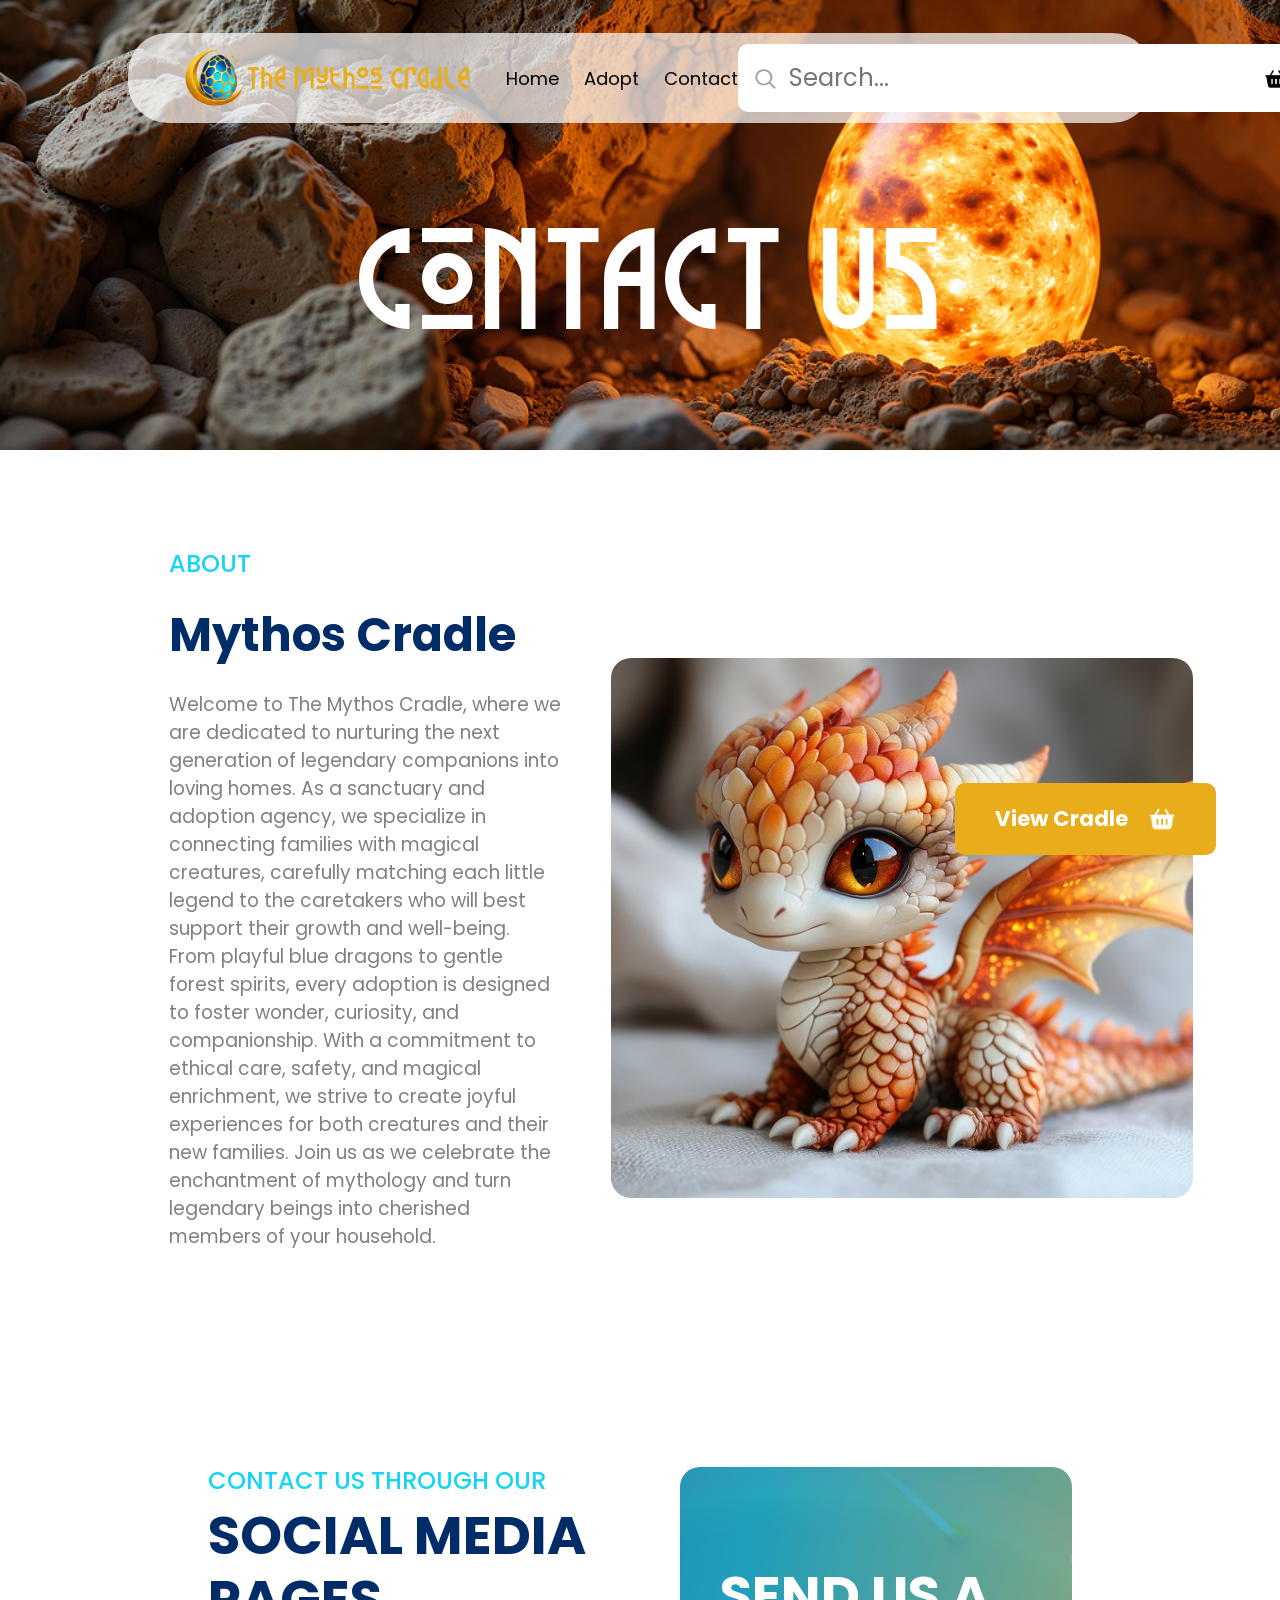
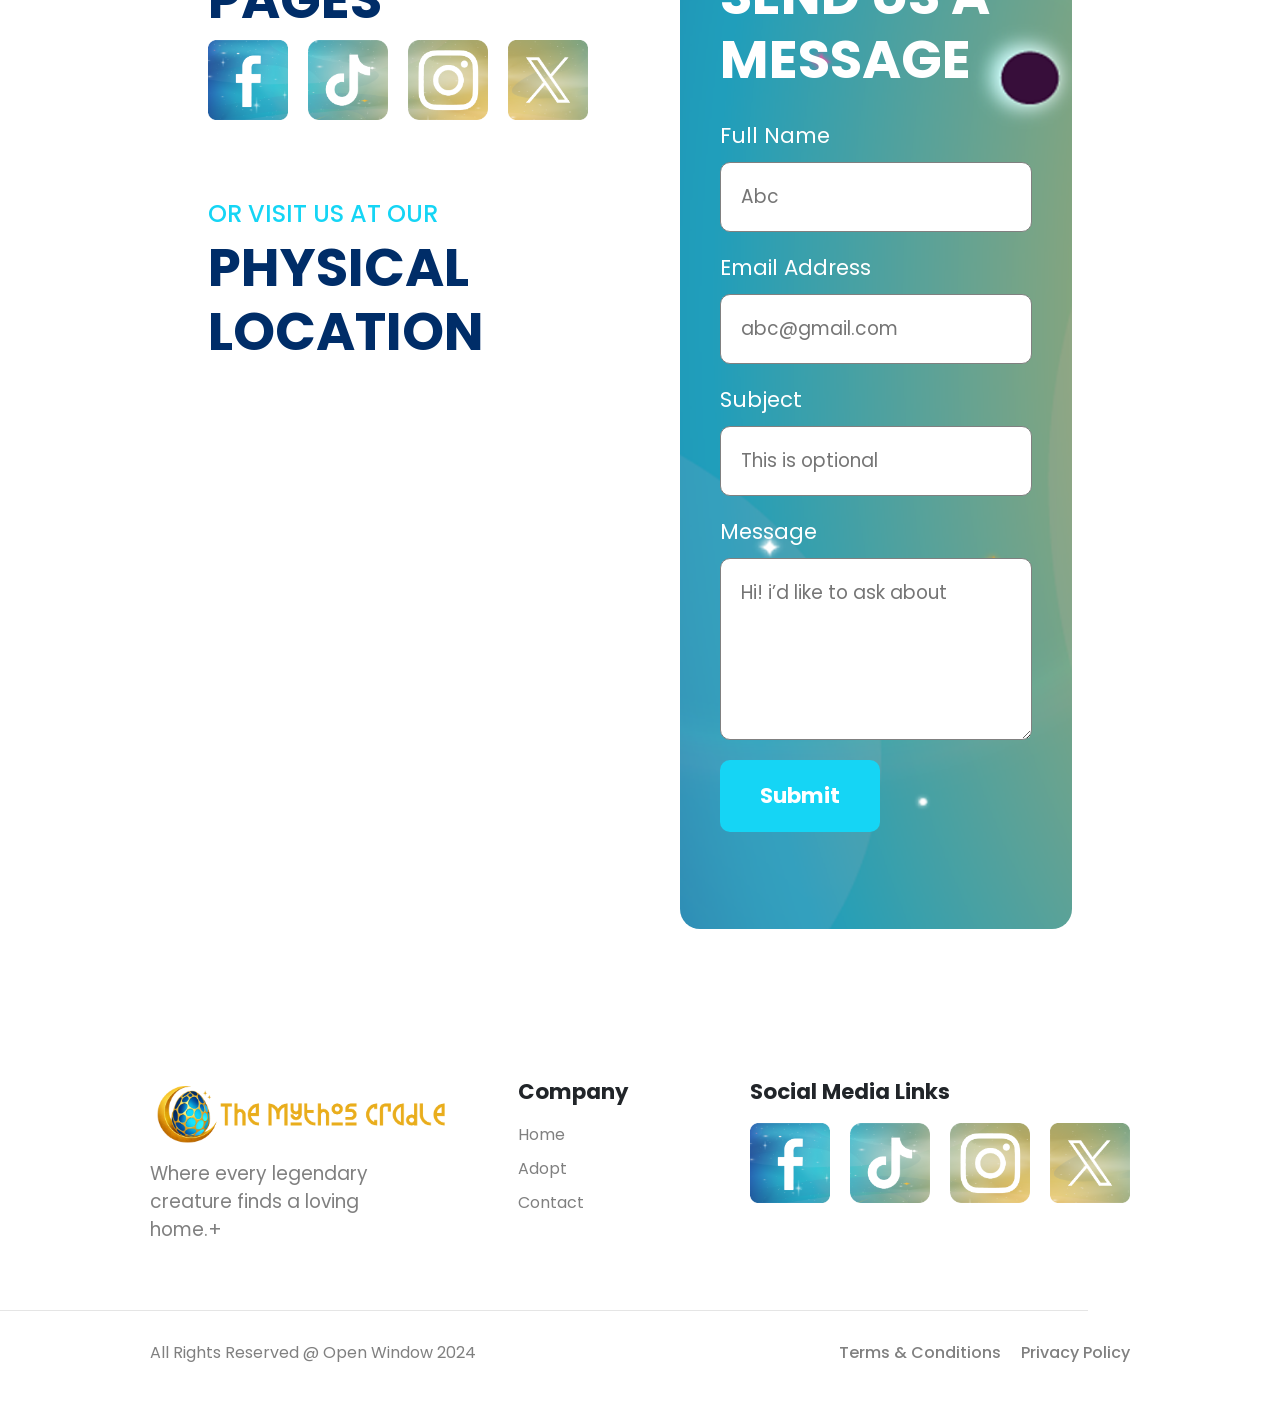
<file: pages/contact.html>
<!DOCTYPE html>
<html lang="en">
    <head>
        <meta charset="UTF-8">
        <meta name="viewport" content="width=device-width, initial-scale=1.0">
        <meta http-equiv="X-UA-Compatible" content="ie=edge">
        <meta name="keywords" content="HTML, CSS, JavaScript">
        <meta name="author" content="Kiara Addinall 262078">

        <link rel="preconnect" href="https://fonts.googleapis.com">
        <link rel="preconnect" href="https://fonts.gstatic.com" crossorigin>
        <link href="https://fonts.googleapis.com/css2?family=Bebas+Neue&family=Metamorphous&family=Poppins:ital,wght@0,100;0,200;0,300;0,400;0,500;0,600;0,700;0,800;0,900;1,100;1,200;1,300;1,400;1,500;1,600;1,700;1,800;1,900&display=swap" rel="stylesheet">

        <link href="https://cdn.jsdelivr.net/npm/bootstrap@5.3.8/dist/css/bootstrap.min.css" rel="stylesheet" integrity="sha384-sRIl4kxILFvY47J16cr9ZwB07vP4J8+LH7qKQnuqkuIAvNWLzeN8tE5YBujZqJLB" crossorigin="anonymous">

        <link rel="stylesheet" href="../css/main.css">

        <title>Mythos Cradle</title>

    </head>
    <body>

        <nav class="navbar">
        <div class="navContainer">
            
            <a href="../index.html"><img src="../assets/Images/logo.png" alt="Mythos Cradle Logo " class="navLogo"></a>

            <ul class="navLinks">
                <li class="navItem">
                    <a class="nav-link active" aria-current="page" href="../index.html">Home</a>
                </li>
                <li class="navItem">
                    <a class="nav-link" href="adopt.html">Adopt</a>
                </li>
                <li class="navItem">
                    <a class="nav-link" href="contact.html">Contact</a>
                 </li>
            </ul>

            <div class="searchBox">
                <div class="searchBar">
                <img src="../assets/Images/searchIcon.png" alt="" class="icon" id="searchIcon">
                <input class="searchInput" type="text" placeholder="Search..." id="searchInput">
                <a href="../pages/adopt.html"><img src="../assets/Images/basketIcon.png" alt="" class="icon" id="basketIcon"></a>
                </div>
                <div id="dropDown">
                    <a href="#Azuron">Blue Dragon - Azuron</a>
                    <a href="#Yuki">Kitsune - Yuki</a>
                    <a href="#Aurelia">Griffon - Aurelia</a>
                    <a href="#Lumina">Water Wisp - Lumina</a>
                    <a href="#Starwind">Pegasus - Starwind</a>
                    <a href="#Briar">Forest Spirit - Briar</a>
                </div>
            </div>
        </div>
    </nav>

    <section class="header">
        <img src="../assets/Images/contactHeader.png" alt="">
        <h1>CONTACT US</h1>
    </section>

    <section class="aboutSection secondary">

    <div class="aboutContent">
        <h3 class="aboutTag secondary">ABOUT</h3>
        <h1 class="aboutHeading secondary">Mythos Cradle</h1>
        <p class="aboutText secondary">Welcome to The Mythos Cradle, where we are dedicated to nurturing the next generation of legendary companions into loving homes. As a sanctuary and adoption agency, we specialize in connecting families with magical creatures, carefully matching each little legend to the caretakers who will best support their growth and well-being. From playful blue dragons to gentle forest spirits, every adoption is designed to foster wonder, curiosity, and companionship. With a commitment to ethical care, safety, and magical enrichment, we strive to create joyful experiences for both creatures and their new families. Join us as we celebrate the enchantment of mythology and turn legendary beings into cherished members of your household.</p>
    </div>

    <div class="aboutImageContainer">
        <img src="../assets/Images/contactImage 1.png" alt="" class="aboutImage secondary">
    </div>
    </section>

    <section class="contactContainer">
        <div class="contactInfo">
            <div>
                <h3>CONTACT US THROUGH OUR</h3>
                <h1>SOCIAL MEDIA PAGES</h1>
                <div class="smIcons">
                    <img src="../assets/Images/sm1.png" alt="">
                    <img src="../assets/Images/sm2.png" alt="">
                    <img src="../assets/Images/sm3.png" alt="">
                 <img src="../assets/Images/sm4.png" alt="">
                </div>
            </div>
            <div>
                <h3>OR VISIT US AT OUR</h3>
                <h1>PHYSICAL LOCATION</h1>
                <iframe src="https://www.google.com/maps/embed?pb=!1m18!1m12!1m3!1d3310.065006019315!2d18.84530307648415!3d-33.93945612272337!2m3!1f0!2f0!3f0!3m2!1i1024!2i768!4f13.1!3m3!1m2!1s0x1dcdb33d01361945%3A0x45b7da17d194348e!2sOpen%20Window%20-%20Stellenbosch!5e0!3m2!1sen!2sza!4v1773681058326!5m2!1sen!2sza" width="100%" height="550" style="border-radius: 12px;" allowfullscreen="" loading="lazy" referrerpolicy="no-referrer-when-downgrade"></iframe>
            </div>
        </div>
        <div class="message">
            <div class="line1"><span class="name">Liam</span> we have received your message!</div>
            <div class="line2">We will be in touch soon!</div>
        </div>
        <div class="contactFormContainer">
            <img src="../assets/Images/formBackground.png" alt="">
            <div class="contactForm">
                <h1>SEND US A MESSAGE</h1>
                <form id="contactForm">
                        <div class="formGroup">
                            <label for="name">Full Name</label>
                            <input type="text" id="name" name="name" required placeholder="Abc">
                            <!-- <span class="error" id="nameError"></span> -->
                        </div>
                        <div class="formGroup">
                            <label for="email">Email Address</label>
                            <input type="email" id="email" name="email" required placeholder="abc@gmail.com">
                            <!-- <span class="error" id="emailError"></span> -->
                        </div>
                        <div class="formGroup">
                            <label for="subject">Subject</label>
                            <input type="text" id="subject" name="subject" placeholder="This is optional">
                        </div>
                        <div class="formGroup">
                            <label for="message">Message</label>
                            <textarea id="message" name="message" rows="5" required placeholder="Hi! i’d like to ask about"></textarea>
                            <!-- <span class="error" id="messageError"></span> -->
                        </div>

                    <button type="submit">Submit</button>
                </form>
            </div>
        </div>
    </section>

     <div class="notificationContainer">
        <div class="notification"></div>
    </div>

    <div class="cradleContainer">
        <div class="cartHeading">
            <img src="../assets/Images/basketIcon.png" alt="">
            <h1>Cradle</h1>
        </div>

        <div class="thank">
            <div>Thank you for your Purchase!❤️</div>
            <img src="../assets/Images/successImg2.png" alt="">
        </div>
        
        <div class="cartTable">
            <div class="cartTableHeadings">
                <p>Creature</p>
                <p>Quantity</p>
                <p>Type</p>
                <p>Name</p>
                <p>Price</p>
                <p>Total</p>
                <p>Controls</p>
            </div>
            <div class="cartTableListContainer">
                <!-- <div class="cartTableItem" id="creatureId">
                    <div><img class="creatureImage" src="../assets/Images/adopt5.png" alt=""></div>
                    <div class="creatureQuantity">1</div>
                    <div class="creatureType">Test</div>
                    <div class="creatureName">Test</div>
                    <div class="creaturePrice">R2000</div>
                    <div class="creatureTotal">R2000</div>
                    <div class="cartTableControls">
                        <button class="minusItem" onclick="controls(event)">-</button>
                        <button class="plusItem" onclick="controls(event)">+</button>
                        <button class="removeItem" onclick="controls(event)">X</button>
                    </div>
                </div> -->

                <div class="empty">Cradle Empty...</div>

                <div class="bottomContainer">
                    <div class="totalContainer">
                        <div>Total</div>
                        <div class="total">R 0</div>
                    </div>
                    <div class="clearContainer">
                        <button class="clear" onclick="clearCart()">Clear All</button>
                    </div>
                </div>
                
            </div>
            
        </div>

        <div class="finishBox">

            <button class="leaveCradle" onclick="toggleCradle()">Continue Searching<img src="../assets/Images/basketWhiteIcon.png" alt="" class="icon"></button>

            <div>
                <button class="finish" id="finishAdoptionBtn" onclick="
                    toggleFinishScreen()">Finish Adoption</button>

                <a href="../index.html" id="returnBtn"><button class="finish" onclick="toggleFinishScreen()">Return to Home Page</button></a>
            </div>
        </div>

    </div>

    <button class="viewCradle" onclick="toggleCradle()"><div>View Cradle</div><img src="../assets/Images/basketWhiteIcon.png" alt="" class="icon"></button>

    <footer>
        <div class="footerContainer">
            <div class="footer-col-1">
                <img src="../assets/Images/logo.png" alt="">
                <p>Where every legendary creature finds a loving home.+</p>
            </div>
            <div class="footer-col-2">
                <h3>Company</h3>
                <a href="../index.html">Home</a>
                <a href="adopt.html">Adopt</a>
                <a href="contact.html">Contact</a>
            </div>
            <div class="footer-col-3">
                <h3>Social Media Links</h3>
                <div class="smIcons">
                    <a href="https://www.facebook.com/theopenwindow/" target="_blank"><img src="../assets/Images/sm1.png" alt=""></a>
                    <a href="https://www.tiktok.com/@open_window_" target="_blank"><img src="../assets/Images/sm2.png" alt=""></a>
                    <a href="https://www.instagram.com/openwindowinstitute/" target="_blank"><img src="../assets/Images/sm3.png" alt=""></a>
                    <a href="https://x.com/open_window_" target="_blank"><img src="../assets/Images/sm4.png" alt=""></a>
                </div>
            </div>
        </div>

        <div class="footerLine"></div>

        <div class="footerBottom">
            <div class="footerBottomL">
                <p>All Rights Reserved @ Open Window 2024</p>
            </div>
            <div class="footerBottomR">
                <p>Terms & Conditions</p>
                <p>Privacy Policy</p>
            </div>
        </div>
    </footer>
        <script src="../js/scripts.js"></script>
        <script src="https://cdn.jsdelivr.net/npm/bootstrap@5.3.8/dist/js/bootstrap.bundle.min.js" integrity="sha384-FKyoEForCGlyvwx9Hj09JcYn3nv7wiPVlz7YYwJrWVcXK/BmnVDxM+D2scQbITxI" crossorigin="anonymous"></script>
    </body>
</html>
</file>
<file: css/main.css>
/* Colours: #002d68 #e9ad1c #15d5f5 #000000 #ffffff */

:root {
  --dark-blue: #002d68;
  --gold: #e9ad1c;
  --light-blue: #15d5f5;
  --black: #000000;
  --white: #ffffff;
}


/* Mythology of Egypt
page headings - 96 pt */

/* Metamorphous
Heading - 40pt
Tagline - 24pt */

/* Poppins
Headings - Bold 40pt
Sub Heading - Semi-bold 18pt
Paragraphs - Regular 16pt */

@font-face {
    font-family: "egyptian";
    src: url("../assets/fonts/Mythology\ Of\ Egypt.otf") format("truetype");
}

a {
    text-decoration: none;
}

button {
    background-color: var(--light-blue);
    color: var(--white);
    border-radius: 10px;
    padding: 20px 40px;
    font-family: "Poppins", sans-serif;
    font-weight: bold;
    font-size: 16pt;
    border: none;
    cursor: pointer;
    width: max-content;
    display: flex;
    flex-direction: row;
    justify-content: center;
    align-items: center;
}

.carousel-btn {
    border-radius: 10px;
    padding: 0px 15px;
    font-size: 16pt;
    border: none;
    cursor: pointer;
    width: max-content;
}

.carousel-btn:hover {
    background-color: transparent;
}

button:hover {
    background-color: var(--gold);
}

.navbar {
    position: fixed;
    top: 25px;
    width: 100%;
    z-index: 1000;
    justify-content: center;
}

.navContainer {
    display: flex;
    flex-direction: row;
    justify-content: space-between;
    align-items: center;
    padding: 10px 20px;
    background-color: rgba(255, 255, 255, 0.7);
    font-family: "Poppins", sans-serif;
    font-size: 18pt;
    width: 80%;
    border-radius: 40px;
    padding: 10px 50px;
}

.navLogo {
    height: 70px;
}

.navLinks {
    display: flex;
    flex-direction: row;
    align-items: center;
    gap: 25px;
    margin: 0;
}

.navItem {
    text-decoration: none;
    color: var(--black);
    font-size: 18px;
    list-style: none;
}

.navItem:hover {
    color: var(--light-blue);
}

.icon {
    width: 24px;
    height: 24px;
}

.searchBar {
    display: flex;
    align-items: center;
    gap: 10px;
    background-color: var(--white);
    border-radius: 10px;
    padding: 10px 20px;
    justify-content: center;
    padding: 15px;
}

.searchBar p {
    margin: 0;
    padding-right: 100px;
    font-size: 16px;
    border-right: 2px solid rgba(0, 0, 0, 0.1);
}

.searchBox {
    width: max-content;
}

#dropDown {
    position: fixed;
    display: none;
    flex-direction: column;
    justify-content: left;
    font-size: 12pt;
    padding-left: 10px;
    background-color: var(--white);
    width: 400px;
    padding: 10px;
    border-radius: 10px;
}

#dropDown a {
    color: var(--black);
}

#dropDown a:hover {
    color: var(--light-blue);
}

.heroImage {
    width: 100%;
    height: 100vh;
    object-fit: cover;
    position: relative;
}

.heroText {
    position: absolute;
    top: 60%;
    right: 2%;
    width: auto;
    padding: 0;
    text-align: left;
}

.heroHeading {
    color: var(--gold);
    font-family: "egyptian", serif;
    font-size: 60pt;
}

.heroSubHeading {
    color: var(--white);
    font-family: "metamorphous", serif;
    font-size: 19pt;
}

.aboutSection {
    display: flex;
    flex-direction: row;
    justify-content: center;
    align-items: center;
    gap: 50px;
    padding: 100px 150px;
    background-color: var(--dark-blue);
    color: var(--white);
    font-family: "Poppins", sans-serif;
}

.aboutSection.secondary {
    background-color: var(--white);
}

.aboutImageContainer {
    position: relative;
    display: flex;
    width: 500px;
    height: 500px;
}

#carouselExampleFade, .carousel-inner, .carousel-item {
    width: 500px;
    height: 500px;
    overflow: hidden;
    border-radius: 20px;
}

/* #carouselExampleFade, .carousel-inner, .carousel-item {
    width: 500px;
    height: 500px;
} */


.aboutImage {
    width: 500px;
    height: 500px;
    object-fit: cover;
    border-radius: 20px;
}

.aboutImage.secondary {
    width: auto;
    height: 60vh;
}

#leftArrow, #rightArrow {
    position: absolute;
    top: 50%;
    border-radius: 50%;
    height: 60px;
    width: auto;
    cursor: pointer;
    z-index: 10;
    margin: 10px;
}

#leftArrow {
    left: 0;
    rotate: 90deg;

}

#rightArrow {
    right: 0;
    rotate: -90deg;
}

.aboutContent {
    width: 40%;
    display: flex;
    flex-direction: column;
    gap: 20px;
}

.aboutTag {
    font-family: "Poppins", sans-serif;
    font-size: 18pt;
    color: var(--gold);
}

.aboutTag.secondary {
    color: var(--light-blue);
}

.aboutHeading {
    font-family: "Poppins", sans-serif;
    font-size: 35pt;
    font-weight: bold;
    color: var(--white);
}

.aboutHeading.secondary {
    color: var(--dark-blue);
}

.aboutText {
    font-family: "Poppins", sans-serif;
    font-size: 14pt;
    color: var(--white);
}

.aboutText.secondary {
    color: grey;
} 

.success {
    background-color: var(--dark-blue);
    color: var(--white);
    display: flex;
    flex-direction: column;
    justify-content: center;
    align-items: center;
    padding: 100px 150px;
    font-family: "Poppins", sans-serif;
}

.successHeadings {
    display: flex;
    flex-direction: column;
    justify-content: center;
    align-items: center;
    width: 100%;
    margin-bottom: 50px;
}

.success h3 {
    font-family: "Poppins", sans-serif;
    font-size: 18pt;
    color: var(--gold);
}

.success h1 {
    font-family: "Poppins", sans-serif;
    font-size: 35pt;
    font-weight: bold;
    color: var(--white);
    text-align: center;
    width: 50%;
}

.cards {
    display: flex;
    flex-direction: row;
    justify-content: center;
    gap: 50px;
    margin: 0;
}

.card {
    background-color: var(--dark-blue);
    color: var(--white);
    border-radius: 20px;
    padding: 20px;
    width: 300px;
    display: flex;
    flex-direction: column;
    align-items: center;
    gap: 20px;
    margin: 0;
    border-color: var(--dark-blue);
}

.card img {
    width: auto;
    height: 300px;
    border-radius: 20px;
}

.card h2 {
    font-family: "Poppins", sans-serif;
    font-size: 18pt;
    color: var(--white);
    text-align: center;
}

.card p {
    font-family: "Poppins", sans-serif;
    font-size: 12pt;
    color: var(--white);
    text-align: center;
}

.footer {
    background-color: var(--white);
    color: var(--black);
    display: flex;
    font-family: "Poppins", sans-serif;
    width: 100%;
}
.footerContainer {
    display: flex;
    flex-direction: row;
    justify-content: space-between;
    align-items: flex-start;
    padding: 50px 150px;
    width: 100%;
    font-family: "Poppins", sans-serif;
}

.footer-col-1, .footer-col-2, .footer-col-3 {
    display: flex;
    flex-direction: column;
    gap: 10px;
}

.footer-col-1 p, .footer-col-2 li {
    font-size: 14pt;
    color: grey;
    font-family: "Poppins", sans-serif;
}

.footer-col-1 h3, .footer-col-2 h3, .footer-col-3 h3 {
    font-size: 16pt;
    font-weight: bold;
}

.footer-col-1{
    width: 25%;
}

.footer-col-1 img {
    width: 300px;
    height: auto;
}

.footer-col-2 a {
    text-decoration: none;
    color: grey;
}

.footer-col-2 a:hover {
    color: var(--light-blue);
}

.smIcons {
    display: flex;
    flex-direction: row;
    gap: 20px;
}

.smIcons img {
    width: 80px;
    height: 80px;
}

.footer-col-2 ul, .footer-col-3 ul {
    list-style: none;
}

.footerBottom {
    display: flex;
    flex-direction: row;
    justify-content: space-between;
    background-color: var(--white);
    color: grey;
    text-align: left;
    padding: 30px 150px;
    font-family: "Poppins", sans-serif;
    font-size: 12pt;
}

.footerBottomL {
    display: flex;
    flex-direction: flex-start;
}

.footerBottomR {
    display: flex;
    flex-direction: flex-end;
    gap: 20px;
    font-weight: 500;
}

.footerLine {
    display: flex;
    justify-self: center;
    align-self: center;
    width: 85%;
    height: 1px;
    background-color: rgba(0, 0, 0, 0.1);
}

.header {
    position: relative;
    text-align: center;
    color: var(--white);
    margin: 0;
}

.header img {
    width: 100%;
    height: 50vh;
    object-fit: cover;
}

.header h1 {
    position: absolute;
    top: 30%;
    left: 50%;
    transform: translate(-50%, 50%);
    font-family: "egyptian", serif;
    font-size: 96pt;
    width: 100%;
}

.contactContainer {
    display: flex;
    flex-direction: row;
    justify-content: center;
    gap: 80px;
    padding: 100px 150px;
    margin: 0;
}

.contactInfo h1 {
    font-family: "Poppins", sans-serif;
    font-size: 40pt;
    font-weight: bold;
    color: var(--dark-blue);
}

.contactInfo {
    width: 40%;
    display: flex;
    flex-direction: column;
    gap: 80px;
}

.contactInfo h3 {
    font-family: "Poppins", sans-serif;
    font-size: 18pt;
    color: var(--light-blue);
}

.contactFormContainer {
    position: relative;
    display: flex;
    justify-content: center;
    align-items: center;
    width: 40%;
    margin: 0;
}

.contactFormContainer img {
    width: 100%;
    height: 100%;
    object-fit: cover;
    border-radius: 20px;
}

.contactForm {
    position: absolute;
    display: flex;
    flex-direction: column;
    gap: 20px;
    padding: 0px 40px;
    color: var(--white);
    width: 100%;
}

.contactForm h1 {
    font-family: "Poppins", sans-serif;
    font-size: 40pt;
    font-weight: bold;
}

.contactForm label {
    font-family: "Poppins", sans-serif;
    font-size: 16pt;
}

.contactForm .formGroup {
    display: flex;
    flex-direction: column;
    gap: 10px;
}

.formGroup {
    margin-bottom: 20px;
}

.contactForm input, .contactForm textarea {
    border: 1px solid grey;
    border-radius: 10px;
    padding: 20px;
    color: var(--black);
    font-family: "Poppins", sans-serif;
    font-size: 14pt;
}

.adoptDescription {
    display: flex;
    flex-direction: column;
    justify-content: center;
    align-items: center;
    gap: 20px;
    padding: 100px 150px;
    background-color: var(--dark-blue);
    color: var(--white);
    font-family: "Poppins", sans-serif;
}

.adoptDescription h1 {
    font-family: "metamorphous", serif;
    font-size: 35pt;
    color: var(--gold);
    text-align: center;
    width: 100%;
}

.adoptDescription p {
    font-family: "Poppins", sans-serif;
    font-size: 16pt;
    color: var(--white);
    text-align: center;
    width: 100%;
}

.filterContainer {
    display: flex;
    flex-direction: row;
    justify-content: center;
    align-items: center;
    gap: 50px;
    padding: 20px 0;
    background-color: var(--gold);
    color: var(--white);
    font-family: "Poppins", sans-serif;
    width: 100%;
    margin: 0;
}

.filterGroup {
    display: flex;
    flex-direction: row;
    justify-content: center;
    align-items: center;
    gap: 20px;
    width: 100%;
    margin: 0;
    color: var(--white);
}

.filterItem {
    display: flex;
    flex-direction: row;
    align-items: center;
    gap: 10px;
}

.filterItem h2 {
    font-size: 16pt;
}

.filterItem img {
    width: 24px;
    height: 24px;
    display: flex;
}

.filterOption {
    background-color: rgba(255, 255, 255, 0.6);
    color: var(--dark-blue);
    padding: 10px 20px;
    border-radius: 10px;
    cursor: pointer;
    padding: 20px;
}

.filterNumber {
    width: 50px;
}

.filterType {
    width: 200px;
}

.adoptSection {
    display: flex;
    flex-direction: row;
    justify-content: center;
    gap: 50px;
    padding: 100px 150px;
    background-color: var(--white);
    color: var(--black);
    font-family: "Poppins", sans-serif;

}
.adoptSection.secondary {
    display: flex;
    flex-direction: row;
    justify-content: center;
    gap: 50px;
    padding: 100px 150px;
    background-color: var(--dark-blue);
    color: var(--white);
    font-family: "Poppins", sans-serif;
}

.adoptPrice.secondary {
    color: var(--light-blue);
}

.adoptRatingAndTag.secondary {
    color: lightgrey;
}

.adoptLine.secondary {
    background-color: rgba(255, 255, 255, 1);
}

.adoptInfo.secondary {
    color: lightgrey;
}

.adoptImageContainer img {
    width: auto;
    height: 80vh;
    border-radius: 20px;
}

.adoptContentContainer {
    display: flex;
    flex-direction: column;
    gap: 50px;
    position: relative;
}

.adoptContent {
    display: flex;
    flex-direction: column;
    gap: 15px;
}

.adoptContent h1 {
    font-family: "Poppins", sans-serif;
    font-size: 40pt;
    font-weight: bold;
}

.adoptContent p {
    font-size: 16pt;
}

.adoptPrice {
    display: flex;
    flex-direction: row;
    color: grey;
    gap: 50px;
}

.adoptPrice h2 {
    font-size: 18pt;
}

.discount {
    text-decoration: line-through;
}

.adoptRatingAndTag {
    display: flex;
    flex-direction: row;
    color: grey;
    gap: 20px;
}

.adoptRating {
    display: flex;
    flex-direction: row;
    gap: 10px;
    width: 160px;
}

.adoptRating img {
    width: 24px;
    height: 24px;
}

.adoptRatingAndTag h2 {
    font-size: 16pt;
    font-weight: normal;
}

.adoptTag h3 {
    font-size: 14pt;
    font-weight: normal;
}

.adoptQuantity {
    display: flex;
    flex-direction: row;
    justify-content: center;
    align-items: center;
    color: var(--white);
    width: max-content;
    border-radius: 10px;
    background-color: var(--dark-blue);
}

.adoptQuantity.secondary {
    background-color: var(--gold);
}

.adoptQuantity p {
    padding: 10px 20px;
    font-size: 16pt;
    font-weight: bold;
    transform: translateY(10px);
}

.adoptQuantity button {
    background-color: transparent;
    padding: 20px;
    cursor: pointer;
}

.adoptQuantityLeft.secondary:hover {
    background-color: var(--light-blue);
}

.adoptQuantityLeft:hover {
    background-color: var(--gold);
}

.adoptQuantityRight:hover {
    background-color: var(--gold);
}

.adoptQuantityRight.secondary:hover {
    background-color: var(--light-blue);
}

.adoptButtons {
    display: flex;
    flex-direction: row;
    gap: 20px;
    margin-top: 20px;
}

.adoptLine {
    display: flex;
    justify-self: flex-start;
    align-self: center;
    width: 100%;
    height: 2px;
    background-color: rgba(0, 0, 0, 0.2);
}

.adoptInfo {
    display: flex;
    flex-direction: column;
    color: grey;
    font-size: 16pt;
}

.adoptInfoGroup {
    display: flex;
    flex-direction: row;
    gap: 20px;
}

.adoptInfoLabel {
    width: 15%;
}

.viewCradle {
    position: fixed;
    width: auto;
    bottom: 5%;
    right: 5%;
    background-color: var(--gold);
}

.viewCradle img {
    height: 28px;
    width: auto;
    padding-left: 20px;
    margin: 0;
}

.viewCradle:hover {
    background-color: var(--light-blue);
}

.cradleContainer {
    position: fixed;
    top: 2%;
    bottom: 2%;
    right: 2%;
    left: 2%;
    display: none;
    flex-direction: column;
    justify-content: start;
    align-items: center;
    gap: 10px;
    background-color: var(--white);
    border-radius: 10px;
    width: auto;
    padding: 45px 0px;
    border: 3px solid rgba(0, 0, 0, 0.2);
    z-index: 1000;
}

.cartHeading {
    display: flex;
    justify-content: center;
    align-content: center;
    flex-direction: row;
    gap: 10px;
    font-family: "Poppins", sans-serif;
    font-weight: bold;
    color: var(--black);
    margin-bottom: 20px;
}

.cartHeading h1 {
    font-size: 30pt;
}

.cartHeading img {
    width: 45px;
    height: 45px;
}

.cartTable {
    display: flex;
    flex-direction: column;
    justify-content: flex-start;
    width: auto;
    height: 100%;
}

.cartTableHeadings {
    display: flex;
    flex-direction: row;
    justify-content: space-between;
    font-family: "Poppins", sans-serif;
    font-weight: bold;
    font-size: 15pt;
    color: var(--dark-blue);
    border-bottom: 2px solid rgba(0, 0, 0, 0.2);
    width: 100%;
}

.cartTableHeadings p {
    width: 150px;
}

.cartTableListContainer {
    display: flex;
    flex-direction: column;
    color: var(--black);
    max-height: 50vh;
    width: 100%;
    overflow-y: scroll;
}

.cartTableItem {
    display: flex;
    flex-direction: row;
    justify-content: space-between;
    align-items: center;
    font-size: 15pt;
    border-bottom: 2px solid rgba(0, 0, 0, 0.2);
    padding-top: 10px;
    padding-bottom: 10px;
}

.cartTableItem div {
    width: 150px;
}

.cartTableItem img {
    width: 120px;
    height: 100px;
    object-fit: cover;
    border-radius: 20px;
}

/* .creatureQuantity {
    padding-left: 100px;
} */

.bottomContainer {
    display: flex;
    flex-direction: row;
    align-items: center;
    padding-top: 15px;
    padding-bottom: 15px;
    width: auto;
    gap: 5px;
    border-bottom: 2px solid rgba(0, 0, 0, 0.2);
    font-weight: bold;
}

.totalContainer {
    display: flex;
    flex-direction: row;
    justify-content: space-between;
    align-items: center;
    width: 900px;
    font-family: "Poppins", sans-serif;
    font-weight: semi-bold;
    font-size: 20pt;
    color: var(--dark-blue);
}

.total {
    width: 150px;
}

.clearContainer {
    display: flex;
    justify-content: center;
    align-items: center;
    justify-self: center;
    width: auto;
}

.clear {
    color: var(--white);
    font-family: "Poppins", sans-serif;
    font-weight: bold;
    font-size: 12pt;
    padding: 8px 20px;
    border: none;
    cursor: pointer;
    background-color: rgb(230, 44, 44);
}

.clear:hover {
    background-color: rgb(255, 0, 0);
}

.finish {
    color: var(--white);
    font-family: "Poppins", sans-serif;
    font-weight: bold;
    border: none;
    cursor: pointer;
    background-color: var(--gold);
    font-size: 15pt;
}

.finish:hover {
    background-color: var(--light-blue);
}

#finishAdoptionBtn {
    display: flex;
}

#returnBtn {
    display: none;
}

.thank {
    display: none;
    flex-direction: column;
    justify-content: center;
    align-items: center;
    font-family: "Poppins", sans-serif;
    font-weight: bold;
    font-size: 25pt;
    height: 100%;
    width: 100%;
    padding-top: 0px;
    gap: 20px;
}

.thank img {
    border-radius: 30px;
    /* border: var(--light-blue) 5px solid; */
}

.leaveCradle {
    position: flex;
    width: auto;
    background-color: var(--dark-blue);
    z-index: 1001;
    font-size: 15pt;
}

.leaveCradle img {
    height: 28px;
    width: auto;
    padding-left: 20px;
    margin: 0;
}

.leaveCradle:hover {
    background-color: var(--light-blue);
}


.finishBox {
    display: flex;
    flex-direction: row;
    justify-content: space-between;
    align-items: center;
    width: 1200px;
}

.finishBox a {
    text-decoration: none;
}

.cartTableControls {
    display: flex;
    flex-direction: row;
    justify-content: space-between;
    align-items: center;
    gap: 5px;
}

.minusItem, .plusItem, .removeItem {
    color: var(--white);
    font-family: "Poppins", sans-serif;
    font-weight: bold;
    font-size: 13pt;
    border-radius: 30%;
    padding: 10px 15px;
    border: none;
    cursor: pointer;
    background-color: var(--dark-blue);
}

.minusItem:hover, .plusItem:hover {
    background-color: var(--light-blue);
}

.removeItem {
    background-color: rgb(230, 44, 44);
}

.removeItem:hover {
    background-color: rgb(255, 0, 0);
}


.notificationContainer {
    visibility: hidden;
    position: fixed;
    bottom: 10%;
    left: 50%;
    transform: translate(-50%, -50%);
    background-color: var(--gold);
    color: var(--white);
    padding: 15px 30px;
    border-radius: 40px;
    display: flex;
    font-family: "Poppins", sans-serif;
    font-weight: 500;
    font-size: 12pt;
    z-index: 1001;
}

.creatureQuantity {
    padding-left: 10px;
}

.empty {
    display: flex;
    justify-content: center;
    align-self: center;
    font-family: "Poppins", sans-serif;
    font-size: 24pt;
    padding-top: 40px;
    padding-bottom: 10px;
    color: rgba(0, 0, 0, 0.2);
}

.message {
    display: none;
    flex-direction: column;
    justify-content: center;
    align-self: flex-end;
    font-family: "Poppins", sans-serif;
    font-size: 22pt;
    width: 400px;
    height: max-content;
    gap: 10px;
    border: var(--light-blue) 2px solid;
    padding: 20px;
    border-radius: 40px;
}

.name {
    font-weight: bold;
}

.line2 {
    color: grey;
    font-size: 14pt;
}

.line1 {
    color: var(--dark-blue);
}

.searchInput {
    border: none;
    outline: none;
}
</file>
